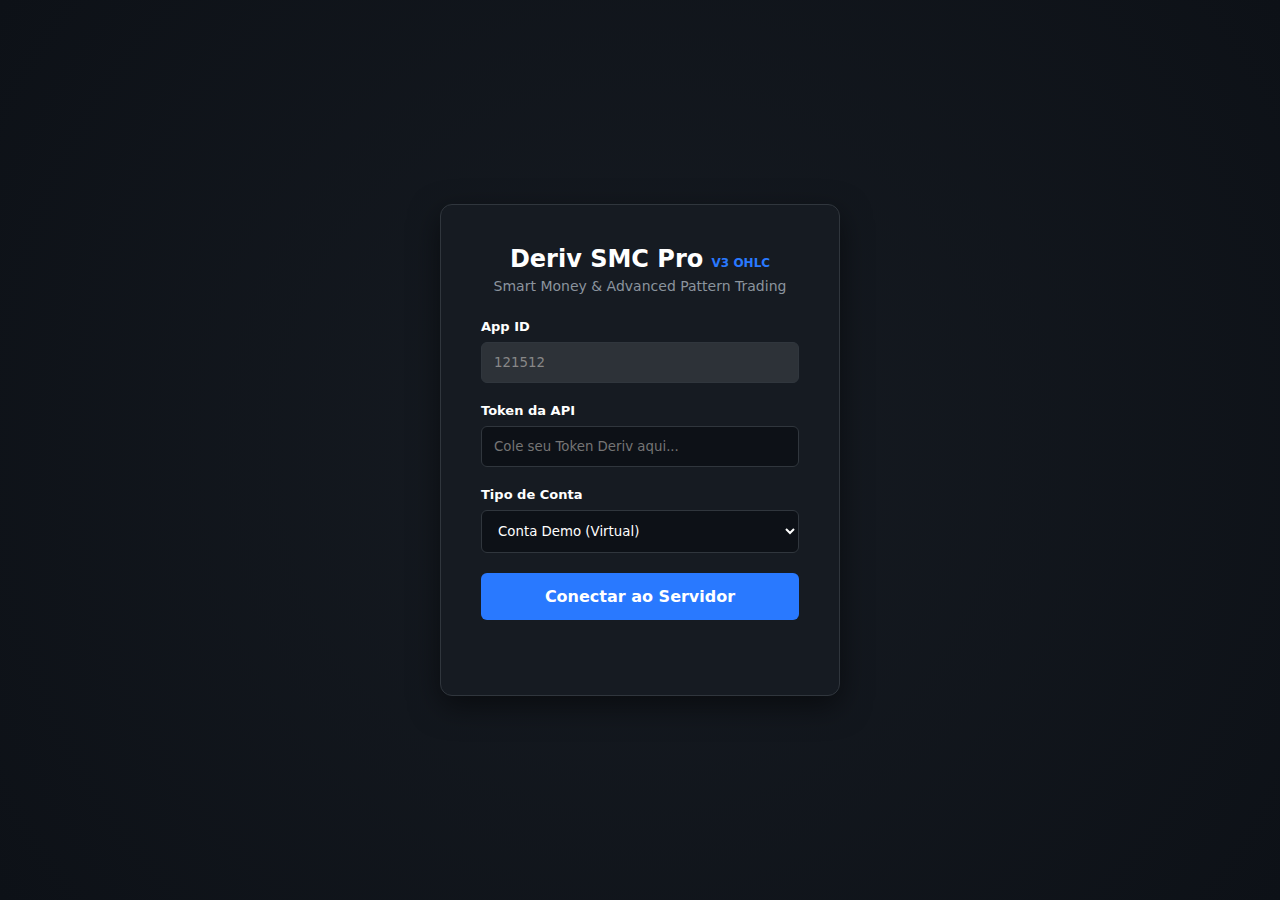
<file: index.html>
<!DOCTYPE html>
<html lang="pt-BR">
<head>
    <meta charset="UTF-8">
    <meta name="viewport" content="width=device-width, initial-scale=1.0">
    <title>Deriv SMC Pro | Rise & Fall V3</title>
    <style>
        /* ================= VARIÁVEIS E BASE ================= */
        :root {
            --bg-dark: #0D1117; --panel-bg: #161B22; --green-profit: #00C853; --red-loss: #FF5252;
            --blue-accent: #2979FF; --yellow-alert: #FFD600; --text-light: #C9D1D9; --border-color: #30363D;
            --transition: all 0.3s ease;
        }
        * { box-sizing: border-box; margin: 0; padding: 0; font-family: 'Segoe UI', system-ui, sans-serif; }
        body { background-color: var(--bg-dark); color: var(--text-light); height: 100vh; overflow: hidden; position: relative; }

        /* ================= LOGIN ================= */
        #login-screen { display: flex; justify-content: center; align-items: center; height: 100vh; background: radial-gradient(circle at center, #161B22 0%, #0D1117 100%); z-index: 100; position: relative; }
        .login-box { background-color: var(--panel-bg); padding: 40px; border-radius: 12px; border: 1px solid var(--border-color); width: 100%; max-width: 400px; box-shadow: 0 10px 30px rgba(0,0,0,0.5); text-align: center; }
        .login-box h1 { color: #fff; margin-bottom: 5px; font-size: 24px; }
        .login-box p { color: #8b949e; margin-bottom: 25px; font-size: 14px; }
        .input-group { margin-bottom: 20px; text-align: left; }
        .input-group label { display: block; margin-bottom: 8px; font-size: 13px; font-weight: 600; color: #fff; }
        .input-group input, .input-group select { width: 100%; padding: 12px; background: var(--bg-dark); border: 1px solid var(--border-color); color: white; border-radius: 6px; outline: none; transition: var(--transition); }
        .input-group input:focus { border-color: var(--blue-accent); }
        .btn-connect { width: 100%; padding: 14px; background-color: var(--blue-accent); color: white; border: none; border-radius: 6px; font-size: 16px; font-weight: bold; cursor: pointer; transition: var(--transition); }
        .btn-connect:hover { background-color: #1c5ec9; transform: translateY(-2px); }
        #login-status { margin-top: 15px; font-size: 14px; font-weight: bold; min-height: 20px; }

        /* ================= ESTRUTURA PRINCIPAL ================= */
        #main-app { display: none; height: 100vh; flex-direction: column; }
        header { background-color: var(--panel-bg); border-bottom: 1px solid var(--border-color); padding: 15px 30px; display: flex; justify-content: space-between; align-items: center; }
        .header-title { font-size: 20px; font-weight: bold; color: white; display: flex; align-items: center; gap: 15px; }
        
        .btn-gear { background: rgba(255,255,255,0.05); border: 1px solid var(--border-color); border-radius: 6px; color: white; padding: 8px 12px; font-size: 18px; cursor: pointer; transition: var(--transition); display: flex; align-items: center; justify-content: center; }
        .btn-gear:hover { background: rgba(255,255,255,0.15); transform: rotate(90deg); }

        .status-badge { padding: 5px 10px; border-radius: 20px; font-size: 12px; background: rgba(0, 200, 83, 0.1); color: var(--green-profit); border: 1px solid var(--green-profit); }
        
        .app-container { display: flex; justify-content: center; padding: 20px; flex-grow: 1; overflow-y: auto; }
        .panel { background-color: var(--panel-bg); border: 1px solid var(--border-color); border-radius: 10px; padding: 25px; width: 100%; max-width: 1100px; display: flex; flex-direction: column; gap: 20px; }
        .panel-title { font-size: 18px; color: white; border-bottom: 1px solid var(--border-color); padding-bottom: 10px; display: flex; justify-content: space-between; align-items: center;}
        
        /* ================= MODAL FLUTUANTE DE CONFIGURAÇÕES ================= */
        .modal-overlay {
            position: fixed; top: 0; left: 0; width: 100%; height: 100%; background: rgba(0,0,0,0.7);
            display: flex; justify-content: center; align-items: center; z-index: 3000;
            opacity: 0; visibility: hidden; transition: var(--transition); backdrop-filter: blur(4px);
        }
        .modal-overlay.active { opacity: 1; visibility: visible; }
        .modal-content {
            background: var(--panel-bg); width: 100%; max-width: 450px; border-radius: 12px; border: 1px solid var(--border-color);
            padding: 25px; transform: translateY(-30px) scale(0.95); transition: var(--transition); box-shadow: 0 25px 50px rgba(0,0,0,0.8);
            max-height: 90vh; overflow-y: auto;
        }
        .modal-overlay.active .modal-content { transform: translateY(0) scale(1); }
        .close-btn { background: none; border: none; color: #888; font-size: 20px; cursor: pointer; transition: color 0.2s; }
        .close-btn:hover { color: var(--red-loss); }

        /* ================= COMPONENTES VISUAIS DO DASHBOARD ================= */
        .stats-grid { display: grid; grid-template-columns: repeat(6, 1fr); gap: 15px; }
        @media (max-width: 900px) { .stats-grid { grid-template-columns: repeat(3, 1fr); } }
        @media (max-width: 500px) { .stats-grid { grid-template-columns: repeat(2, 1fr); } }
        
        .stat-card { background: var(--bg-dark); border: 1px solid var(--border-color); padding: 15px; border-radius: 8px; text-align: center; }
        .stat-card span { display: block; font-size: 12px; color: #8b949e; margin-bottom: 5px; text-transform: uppercase; letter-spacing: 0.5px; }
        .stat-card strong { font-size: 20px; color: white; font-weight: bold; }
        .color-profit { color: var(--green-profit) !important; } .color-loss { color: var(--red-loss) !important; } .color-alert { color: var(--yellow-alert) !important; }
        
        /* Controles Principais (Botões) */
        .control-grid { display: grid; grid-template-columns: repeat(3, 1fr); gap: 15px; }
        @media (max-width: 600px) { .control-grid { grid-template-columns: 1fr; } }
        .btn { padding: 14px; border: none; border-radius: 8px; font-weight: bold; font-size: 14px; color: white; cursor: pointer; transition: var(--transition); display: flex; align-items: center; justify-content: center; gap: 8px; text-transform: uppercase; letter-spacing: 1px; }
        .btn:hover { opacity: 0.85; transform: scale(0.98); } .btn:disabled { opacity: 0.4; cursor: not-allowed; transform: none; }
        .btn-start { background-color: var(--blue-accent); } .btn-pause { background-color: var(--yellow-alert); color: black; } .btn-stop { background-color: var(--red-loss); }
        .btn-save { background-color: var(--green-profit); width: 100%; margin-top: 15px; }
        .btn-rise { background-color: var(--green-profit); font-size: 16px; padding: 15px;} .btn-fall { background-color: var(--red-loss); font-size: 16px; padding: 15px;}

        /* Motor de Análise */
        .analysis-box { background: var(--bg-dark); border: 1px solid var(--border-color); border-radius: 8px; padding: 20px; }
        .indicator-row { display: flex; justify-content: space-between; margin-bottom: 12px; font-size: 14px; align-items: center; border-bottom: 1px solid rgba(255,255,255,0.05); padding-bottom: 8px;}
        .indicator-row:last-child { border-bottom: none; margin-bottom: 0; padding-bottom: 0; }
        .badge { padding: 5px 10px; border-radius: 6px; font-size: 12px; font-weight: bold; letter-spacing: 0.5px; }
        .bg-green { background: rgba(0, 200, 83, 0.2); color: var(--green-profit); border: 1px solid rgba(0, 200, 83, 0.3); }
        .bg-red { background: rgba(255, 82, 82, 0.2); color: var(--red-loss); border: 1px solid rgba(255, 82, 82, 0.3); }
        .bg-blue { background: rgba(41, 121, 255, 0.2); color: var(--blue-accent); border: 1px solid rgba(41, 121, 255, 0.3); }
        .bg-purple { background: rgba(156, 39, 176, 0.2); color: #E040FB; border: 1px solid #E040FB; }

        .prob-bar-bg { width: 100%; height: 24px; background: var(--bg-dark); border: 1px solid var(--border-color); border-radius: 12px; overflow: hidden; margin-top: 8px; position: relative; }
        .prob-bar-fill { height: 100%; width: 0%; background: var(--blue-accent); transition: width 0.6s cubic-bezier(0.25, 0.8, 0.25, 1), background-color 0.4s; }
        .prob-text { position: absolute; top: 0; left: 0; width: 100%; text-align: center; font-size: 12px; font-weight: bold; line-height: 24px; color: white; text-shadow: 0px 1px 3px rgba(0,0,0,0.8); }

        /* ================= VELA DE TRADE DINÂMICA ================= */
        .trade-visualizer {
            display: none; flex-direction: column; align-items: center;
            background: linear-gradient(180deg, rgba(41, 121, 255, 0.05) 0%, rgba(0,0,0,0.2) 100%);
            border: 1px solid rgba(41, 121, 255, 0.3); border-radius: 8px;
            padding: 20px; opacity: 0; transition: opacity 0.5s, transform 0.5s;
        }
        .trade-visualizer.active { display: flex; opacity: 1; animation: slideDown 0.4s ease-out forwards; }
        .trade-visualizer.pulse { animation: entryPulse 0.8s ease-out forwards; }
        
        @keyframes slideDown { from { transform: translateY(-10px); opacity:0; } to { transform: translateY(0); opacity:1; } }
        @keyframes entryPulse { 0% { box-shadow: 0 0 0 0 rgba(41, 121, 255, 0.6); } 70% { box-shadow: 0 0 20px 15px rgba(41, 121, 255, 0); } 100% { box-shadow: 0 0 0 0 rgba(0,0,0,0); } }

        .candle-wrapper { position: relative; height: 120px; width: 100%; max-width: 200px; display: flex; align-items: center; justify-content: center; background: rgba(255,255,255,0.01); border-radius: 6px; border: 1px dashed var(--border-color); margin: 15px 0; }
        .candle-wick { width: 2px; height: 90%; background: #555; position: absolute; }
        .candle-body { width: 34px; height: 4px; background: white; transition: all 0.2s cubic-bezier(0.25, 0.8, 0.25, 1); z-index: 2; border-radius: 4px; box-shadow: 0 2px 10px rgba(0,0,0,0.5); }

        /* ================= TOASTS DE NOTIFICAÇÃO ================= */
        .toast-container { position: fixed; top: 20px; right: 20px; z-index: 9999; display: flex; flex-direction: column; gap: 10px; pointer-events: none; }
        .toast {
            background: var(--panel-bg); border: 1px solid var(--border-color); border-radius: 8px; padding: 12px 16px;
            color: white; font-size: 13px; font-weight: 500; min-width: 250px; max-width: 350px;
            box-shadow: 0 10px 25px rgba(0,0,0,0.5); display: flex; align-items: center; gap: 10px;
            animation: slideInRight 0.4s cubic-bezier(0.25, 0.8, 0.25, 1) forwards; pointer-events: auto;
        }
        .toast.hide { animation: fadeOutRight 0.4s forwards; }
        .toast-call { border-left: 4px solid var(--green-profit); }
        .toast-put { border-left: 4px solid var(--red-loss); }
        .toast-info { border-left: 4px solid var(--blue-accent); }
        .toast-alert { border-left: 4px solid var(--yellow-alert); }

        @keyframes slideInRight { from { transform: translateX(120%); opacity: 0; } to { transform: translateX(0); opacity: 1; } }
        @keyframes fadeOutRight { from { transform: translateX(0); opacity: 1; } to { transform: translateX(120%); opacity: 0; } }

        /* Utilitários */
        .small-input { padding: 10px !important; font-size: 13px; }
        .grid-2 { display: grid; grid-template-columns: 1fr 1fr; gap: 10px; }
    </style>
</head>
<body>

    <!-- ================= 1. TELA DE LOGIN ================= -->
    <div id="login-screen">
        <div class="login-box">
            <h1>Deriv SMC Pro <span style="font-size: 12px; color: var(--blue-accent);">V3 OHLC</span></h1>
            <p>Smart Money & Advanced Pattern Trading</p>
            <div class="input-group"><label>App ID</label><input type="text" id="app-id" value="121512" readonly style="background: rgba(255,255,255,0.1); color: #888;"></div>
            <div class="input-group"><label>Token da API</label><input type="password" id="api-token" placeholder="Cole seu Token Deriv aqui..."></div>
            <div class="input-group"><label>Tipo de Conta</label><select id="account-type"><option value="demo">Conta Demo (Virtual)</option><option value="real">Conta Real</option></select></div>
            <button class="btn-connect" onclick="connectDeriv()">Conectar ao Servidor</button>
            <div id="login-status"></div>
        </div>
    </div>

    <!-- ================= 2. DASHBOARD PRINCIPAL ================= -->
    <div id="main-app">
        <header>
            <div class="header-title">
                <button class="btn-gear" onclick="toggleSettings()" title="Abrir Configurações">⚙️</button>
                Deriv SMC Pro V3 <span class="status-badge" id="header-status">Conectado</span>
            </div>
            <div style="font-weight: bold; color: var(--text-light); font-size: 14px;" id="header-account">Conta: --</div>
        </header>

        <div class="app-container">
            <!-- PAINEL CENTRAL EXPANDIDO -->
            <div class="panel">
                
                <div class="panel-title" style="border-bottom:none; margin-bottom:5px;">
                    <span style="display:flex; align-items:center; gap:10px;">📈 Visão Geral do Mercado <span id="mtf-badge" class="badge bg-purple" style="display: none;">MTF Ativo</span></span>
                    <span id="live-price" style="color: var(--yellow-alert); font-family: monospace; font-size: 26px; font-weight: bold;">0.0000</span>
                </div>

                <div class="stats-grid">
                    <div class="stat-card"><span>Saldo</span><strong id="ui-balance" class="color-alert">--</strong></div>
                    <div class="stat-card"><span>Lucro</span><strong id="ui-profit">--</strong></div>
                    <div class="stat-card"><span>Win Rate</span><strong id="ui-winrate">0%</strong></div>
                    <div class="stat-card"><span>Trades</span><strong id="ui-trades">0 (0W/0L)</strong></div>
                    <div class="stat-card"><span>Mercado</span><strong id="ui-market-state" style="font-size:16px;">Analisando...</strong></div>
                    <div class="stat-card"><span>Status</span><strong id="ui-bot-status" style="color: gray; font-size:16px;">Parado</strong></div>
                </div>

                <div class="control-grid" style="margin: 5px 0 15px 0;">
                    <button class="btn btn-start" id="btn-start" onclick="toggleBot(true)">▶ Iniciar Robô</button>
                    <button class="btn btn-pause" id="btn-pause" onclick="toggleBot(false)" disabled>⏸ Pausar</button>
                    <button class="btn btn-stop" onclick="emergencyStop()">⛔ Stop Geral</button>
                </div>

                <!-- VELA DE TRADE (VISUALIZADOR DINÂMICO) -->
                <div id="trade-visualizer" class="trade-visualizer">
                    <div style="display:flex; justify-content:space-between; width:100%; align-items:center;">
                        <span style="font-weight:bold; font-size:15px; color:white;">⚡ Contrato em Andamento</span>
                        <span id="trade-dir-badge" class="badge">--</span>
                    </div>
                    
                    <div class="candle-wrapper">
                        <div class="candle-wick"></div>
                        <div class="candle-body" id="visual-candle"></div>
                    </div>
                    
                    <div style="display:flex; justify-content:space-between; width:100%; text-align:center;">
                        <div><div style="font-size:12px; color:#888; margin-bottom:4px;">Entrada</div><div id="trade-entry" style="font-weight:bold; color:white; font-size:16px;">0.000</div></div>
                        <div>
                            <div style="font-size:12px; color:#888; margin-bottom:4px;">Tempo Restante</div>
                            <div id="trade-timer" style="font-family:monospace; font-size:24px; color:var(--yellow-alert); font-weight:bold; letter-spacing:2px;">00:00</div>
                        </div>
                        <div><div style="font-size:12px; color:#888; margin-bottom:4px;">Spot Atual</div><div id="trade-spot" style="font-weight:bold; color:white; font-size:16px;">0.000</div></div>
                    </div>
                </div>

                <div class="panel-title" style="margin-top: 10px;">🧠 Motor Analítico (OHLC & Price Action)</div>
                
                <div class="analysis-box">
                    <div class="indicator-row"><span>Direção da Estrutura</span><span class="badge" id="ind-trend">Carregando...</span></div>
                    <div class="indicator-row"><span>Filtro de Ruído (SMC)</span><span class="badge" id="ind-smc">Aguardando...</span></div>
                    <div class="indicator-row"><span>Tracker de Candlestick</span><span class="badge" id="ind-candle">Analisando Velas...</span></div>
                    <div class="indicator-row"><span>Momentum (Volume Oculto)</span><span class="badge" id="ind-vol">Normal</span></div>
                    
                    <div style="margin-top: 20px;">
                        <span style="font-size: 13px; font-weight: bold; color: #8b949e;">Probabilidade Calculada (Fechamento):</span>
                        <div class="prob-bar-bg"><div class="prob-bar-fill" id="prob-fill"></div><div class="prob-text" id="prob-text">0% (Aguardando)</div></div>
                    </div>
                </div>

                <div class="grid-2" id="manual-controls" style="opacity: 0.5; pointer-events: none; margin-top: 10px;">
                    <button class="btn btn-rise" onclick="forceTrade('CALL')">📈 ABRIR CALL (SOBE)</button>
                    <button class="btn btn-fall" onclick="forceTrade('PUT')">📉 ABRIR PUT (DESCE)</button>
                </div>
            </div>
        </div>
    </div>

    <!-- ================= 3. OVERLAY MODAL (CONFIGURAÇÕES) ================= -->
    <div class="modal-overlay" id="settings-modal">
        <div class="modal-content">
            <div class="panel-title">
                ⚙️ Configurações do Robô
                <button class="close-btn" onclick="toggleSettings()">✖</button>
            </div>
            
            <div class="input-group" style="margin-top:15px;">
                <label>Mercado Operacional</label>
                <select id="cfg-market" class="small-input"><option value="R_100">Volatility 100 Index</option><option value="1HZ10V">Vol 10 (1s) Index</option><option value="R_50">Volatility 50 Index</option></select>
            </div>

            <div class="grid-2">
                <div class="input-group"><label>Timeframe (OHLC)</label><select id="cfg-tf-analysis" class="small-input"><option value="60">1 Minuto</option><option value="300">5 Minutos</option><option value="600">10 Minutos</option></select></div>
                <div class="input-group"><label>Duração do Trade</label><input type="text" value="Auto (1 Vela)" readonly class="small-input" style="color: #888; background: rgba(255,255,255,0.05);"></div>
            </div>

            <div class="grid-2">
                <div class="input-group"><label>Modo</label><select id="cfg-mode" class="small-input"><option value="auto">Automático</option><option value="manual">Manual (Avisos)</option></select></div>
                <div class="input-group"><label>Perfil Institucional</label><select id="cfg-profile" class="small-input"><option value="balanced">Equilibrado</option><option value="secure">Seguro (+Filtros)</option></select></div>
            </div>

            <div class="grid-2" style="background: rgba(0,0,0,0.2); padding: 10px; border-radius: 8px; border: 1px solid var(--border-color); margin-bottom: 20px;">
                <div class="input-group" style="margin:0;"><label>MTF Trend Surf</label><select id="cfg-mtf" class="small-input"><option value="off">Inativo</option><option value="on">Ativo</option></select></div>
                <div class="input-group" style="margin:0;"><label>Saída Dinâmica</label><select id="cfg-dyn-exit" class="small-input"><option value="off">Expirar</option><option value="on">Fechar Auto</option></select></div>
            </div>

            <div class="input-group">
                <label>Stake Inicial</label>
                <div style="display:flex; gap:5px;">
                    <input type="number" id="cfg-stake" class="small-input" value="1.00" step="0.5">
                    <select id="cfg-stake-type" class="small-input" style="width: 100px;"><option value="fixed">USD Fixo</option><option value="percent">% Banca</option></select>
                </div>
            </div>

            <div class="input-group">
                <label>Gestão de Risco</label>
                <select id="cfg-martingale" class="small-input"><option value="none">Soros / Fixo</option><option value="martingale">Martingale (x2)</option><option value="anti">Anti-Martingale</option></select>
            </div>

            <div class="grid-2">
                <div class="input-group" style="margin:0;"><label>Stop Loss ($)</label><input type="number" id="cfg-sl" class="small-input" value="20"></div>
                <div class="input-group" style="margin:0;"><label>Take Profit ($)</label><input type="number" id="cfg-tp" class="small-input" value="20"></div>
            </div>

            <button class="btn btn-save" onclick="toggleSettings()">💾 Guardar e Fechar</button>
        </div>
    </div>

    <!-- ================= 4. CONTAINER DE NOTIFICAÇÕES ================= -->
    <div id="toast-container" class="toast-container"></div>

    <!-- ================= SCRIPT JAVASCRIPT ================= -->
    <script>
        // --- VARIÁVEIS GLOBAIS ---
        let ws; const app_id = 121512; let isConnected = false;
        let botState = 'STOPPED';
        let account = { balance: 0, currency: 'USD', loginid: '' };
        let stats = { profit: 0, wins: 0, losses: 0, totalTrades: 0, currentStake: 0, initialStake: 0 };
        let marketData = { candles:[], trend: 'FLAT', lateral: false };
        let activeContractId = null; 
        let currentSignalDirection = 'NONE';
        
        let lastEpoch = 0; 

        // --- UI E NOTIFICAÇÕES ---
        function toggleSettings() {
            document.getElementById('settings-modal').classList.toggle('active');
        }

        // Nova Função de Logs em Formato Toast Flutuante
        function writeLog(msg, type = 'info') {
            const container = document.getElementById('toast-container');
            const toast = document.createElement('div');
            toast.className = `toast toast-${type}`;
            
            // Ícones dependendo do tipo
            let icon = 'ℹ️';
            if(type === 'call') icon = '📈';
            if(type === 'put') icon = '📉';
            if(type === 'alert') icon = '⚠️';

            toast.innerHTML = `<span>${icon}</span><span style="flex:1;">${msg}</span>`;
            container.appendChild(toast);

            // Somem automaticamente após 4 segundos
            setTimeout(() => {
                toast.classList.add('hide');
                setTimeout(() => toast.remove(), 400); // Aguarda o fim da animação css
            }, 4000);
        }

        function updateDashboard() {
            document.getElementById('ui-balance').innerText = `${account.balance.toFixed(2)} ${account.currency}`;
            document.getElementById('ui-profit').innerText = `${stats.profit >= 0 ? '+' : ''}$${stats.profit.toFixed(2)}`;
            document.getElementById('ui-profit').className = stats.profit >= 0 ? 'color-profit' : 'color-loss';
            let winRate = stats.totalTrades > 0 ? ((stats.wins / stats.totalTrades) * 100).toFixed(1) : 0;
            document.getElementById('ui-winrate').innerText = `${winRate}%`;
            document.getElementById('ui-trades').innerText = `${stats.totalTrades} (${stats.wins}W/${stats.losses}L)`;
            let statusTxt = botState === 'RUNNING' ? '🟢 Analisando...' : botState === 'TRADING' ? '🟡 Em Operação' : '🔴 Parado';
            document.getElementById('ui-bot-status').innerText = statusTxt;
        }

        // --- VELA DE TRADE VISUAL ---
        function updateTradeVisualizer(contract) {
            const visualizer = document.getElementById('trade-visualizer');
            
            if (!visualizer.classList.contains('active')) {
                visualizer.classList.add('active', 'pulse');
                setTimeout(() => visualizer.classList.remove('pulse'), 800);
                
                let badge = document.getElementById('trade-dir-badge');
                badge.innerText = currentSignalDirection === 'CALL' ? '📈 RISE (CALL)' : '📉 FALL (PUT)';
                badge.className = currentSignalDirection === 'CALL' ? 'badge bg-green' : 'badge bg-red';
            }

            let currentPriceObj = document.getElementById('live-price').innerText;
            let entry = parseFloat(contract.entry_tick || contract.entry_spot || currentPriceObj);
            let current = parseFloat(contract.current_spot || currentPriceObj);

            document.getElementById('trade-entry').innerText = entry.toFixed(4);
            document.getElementById('trade-spot').innerText = current.toFixed(4);

            let diff = current - entry;
            let isProfit = (currentSignalDirection === 'CALL' && diff > 0) || (currentSignalDirection === 'PUT' && diff < 0);
            
            const candle = document.getElementById('visual-candle');
            if (diff === 0) {
                candle.style.backgroundColor = 'white';
                candle.style.height = '4px';
                candle.style.transform = 'translateY(0)';
            } else {
                candle.style.backgroundColor = isProfit ? 'var(--green-profit)' : 'var(--red-loss)';
                let height = Math.min(Math.max(Math.abs(diff) * 1500, 8), 50); 
                candle.style.height = `${height}px`;
                candle.style.transform = diff > 0 ? `translateY(-${height/2}px)` : `translateY(${height/2}px)`;
            }

            let now = Math.floor(Date.now() / 1000);
            let expiry = contract.date_expiry;
            if (expiry) {
                let left = expiry - now;
                if (left < 0) left = 0;
                let m = Math.floor(left / 60).toString().padStart(2, '0');
                let s = (left % 60).toString().padStart(2, '0');
                document.getElementById('trade-timer').innerText = `${m}:${s}`;
            } else {
                document.getElementById('trade-timer').innerText = "--:--";
            }
        }

        // --- CONEXÃO WEBSOCKET ---
        function connectDeriv() {
            const token = document.getElementById('api-token').value.trim();
            const statusLabel = document.getElementById('login-status');
            if(!token) { statusLabel.innerText = 'Erro: Insira o Token!'; statusLabel.style.color = 'var(--red-loss)'; return; }
            statusLabel.innerText = 'Conectando...'; statusLabel.style.color = 'var(--yellow-alert)';

            if(ws) ws.close();
            ws = new WebSocket(`wss://ws.binaryws.com/websockets/v3?app_id=${app_id}`);
            ws.onopen = () => { ws.send(JSON.stringify({ authorize: token })); };

            ws.onmessage = (msg) => {
                const data = JSON.parse(msg.data);
                if (data.error) {
                    if(!isConnected) { statusLabel.innerText = `Falha: ${data.error.message}`; statusLabel.style.color = 'var(--red-loss)'; }
                    else { writeLog(`ERRO: ${data.error.message}`, 'alert'); }
                    return;
                }

                if (data.msg_type === 'authorize') {
                    isConnected = true; account.balance = data.authorize.balance; account.currency = data.authorize.currency; account.loginid = data.authorize.loginid;
                    document.getElementById('login-screen').style.display = 'none'; document.getElementById('main-app').style.display = 'flex';
                    document.getElementById('header-account').innerText = `${account.loginid} (${document.getElementById('account-type').value.toUpperCase()})`;
                    writeLog(`Conectado à conta ${account.loginid}`, 'info'); updateDashboard();
                }

                if (data.msg_type === 'ohlc' || data.msg_type === 'candles') {
                    if (data.candles) { 
                        marketData.candles = data.candles; 
                        lastEpoch = data.candles[data.candles.length - 1].epoch;
                    } 
                    else if (data.ohlc) {
                        const ohlc = data.ohlc;
                        document.getElementById('live-price').innerText = parseFloat(ohlc.close).toFixed(4);
                        
                        let currentEpoch = ohlc.epoch;
                        let last = marketData.candles[marketData.candles.length - 1];
                        if(last && last.epoch === currentEpoch) { marketData.candles[marketData.candles.length - 1] = ohlc; } 
                        else { marketData.candles.push(ohlc); }
                        if(marketData.candles.length > 50) marketData.candles.shift();
                        
                        if(botState === 'RUNNING') updateVisualAnalysis();

                        if (lastEpoch !== 0 && currentEpoch !== lastEpoch) {
                            if(botState === 'RUNNING') {
                                processClosedCandleAndExecute();
                            }
                        }
                        lastEpoch = currentEpoch;

                        if(botState === 'TRADING' && activeContractId && document.getElementById('cfg-dyn-exit').value === 'on') {
                            monitorDynamicExit();
                        }
                    }
                }

                if (data.msg_type === 'buy') {
                    activeContractId = data.buy.contract_id;
                    const type = data.buy.shortcode.includes('CALL') ? 'RISE' : 'FALL';
                    currentSignalDirection = type === 'RISE' ? 'CALL' : 'PUT';
                    writeLog(`Ordem Confirmada: ${type} ($${stats.currentStake.toFixed(2)})`, type === 'RISE' ? 'call' : 'put');
                    ws.send(JSON.stringify({ proposal_open_contract: 1, contract_id: activeContractId, subscribe: 1 }));
                }

                if (data.msg_type === 'sell') {
                    writeLog(`Proteção de Saída Antecipada acionada.`, 'alert');
                }

                if (data.msg_type === 'proposal_open_contract') {
                    const contract = data.proposal_open_contract;
                    
                    if (contract.is_sold) {
                        // Fecha painel do trade
                        setTimeout(()=> document.getElementById('trade-visualizer').classList.remove('active'), 1500);
                        botState = 'RUNNING'; activeContractId = null;
                        
                        let pnl = parseFloat(contract.profit);
                        stats.profit += pnl; stats.totalTrades++; account.balance += pnl;

                        if (pnl > 0) { stats.wins++; writeLog(`WIN! Lucro: +$${pnl.toFixed(2)}`, 'call'); handleRiskManagement('WIN'); } 
                        else { stats.losses++; writeLog(`LOSS. Perda: $${pnl.toFixed(2)}`, 'put'); handleRiskManagement('LOSS'); }
                        
                        updateDashboard(); checkLimits();
                    } else {
                        updateTradeVisualizer(contract);
                    }
                }
            };
        }

        // --- LÓGICA DE TRADING (MANTIDA INTACTA) ---
        function processClosedCandleAndExecute() {
            if (marketData.candles.length < 15) return;
            const c = marketData.candles;
            const c1 = c[c.length - 2]; 
            const c2 = c[c.length - 3];
            const c3 = c[c.length - 4];
            
            let boxHigh = 0, boxLow = 999999, avgBody = 0;
            for(let i=2; i<=11; i++) {
                boxHigh = Math.max(boxHigh, parseFloat(c[c.length-i].high));
                boxLow = Math.min(boxLow, parseFloat(c[c.length-i].low));
                avgBody += Math.abs(parseFloat(c[c.length-i].close) - parseFloat(c[c.length-i].open));
            }
            avgBody = avgBody / 10;
            let range = boxHigh - boxLow;
            
            marketData.lateral = (range < avgBody * 2.5); 

            if (marketData.lateral) {
                document.getElementById('ind-smc').className = 'badge bg-red'; document.getElementById('ind-smc').innerText = 'Lateralizado / Neutro';
                document.getElementById('ui-market-state').innerText = 'Consolidação';
                if (document.getElementById('cfg-profile').value === 'secure') return; 
            } else {
                document.getElementById('ind-smc').className = 'badge bg-green'; document.getElementById('ind-smc').innerText = 'Fluxo Direcional';
            }

            let sum = 0; for(let i=2; i<=15; i++) sum += parseFloat(c[c.length-i].close);
            let isUptrend = parseFloat(c1.close) > (sum / 14);
            marketData.trend = isUptrend ? 'UP' : 'DOWN';
            document.getElementById('ui-market-state').innerText = isUptrend ? 'Tendência Alta' : 'Tendência Baixa';

            let pattern = detectCandlestickPattern(c1, c2, c3);
            document.getElementById('ind-candle').className = pattern.dir === 'CALL' ? 'badge bg-green' : (pattern.dir === 'PUT' ? 'badge bg-red' : 'badge bg-blue');
            document.getElementById('ind-candle').innerText = pattern.name;

            let prob = 40; let finalSignal = pattern.dir;
            if (finalSignal !== 'NONE') {
                prob += ((finalSignal === 'CALL' && isUptrend) || (finalSignal === 'PUT' && !isUptrend)) ? 30 : 10;
                prob += pattern.weight;
                if (!marketData.lateral) prob += 15;
            } else {
                let isC1Green = parseFloat(c1.close) > parseFloat(c1.open);
                if(isUptrend && isC1Green) { prob += 25; finalSignal = 'CALL'; }
                else if(!isUptrend && !isC1Green) { prob += 25; finalSignal = 'PUT'; }
            }

            prob = Math.min(prob, 100);
            
            document.getElementById('prob-fill').style.width = `${prob}%`;
            document.getElementById('prob-fill').style.background = prob >= 75 ? 'var(--green-profit)' : (prob >= 60 ? 'var(--yellow-alert)' : 'var(--red-loss)');
            document.getElementById('prob-text').innerText = `${prob}% | Sinal: ${finalSignal}`;

            let mode = document.getElementById('cfg-mode').value;
            let probLimit = document.getElementById('cfg-profile').value === 'secure' ? 75 : 60; 

            if (mode === 'manual') {
                if(prob >= 50) writeLog(`Sinal: ${finalSignal} | Prob: ${prob}% | ${pattern.name}`, 'info');
                document.getElementById('manual-controls').style.opacity = '1'; document.getElementById('manual-controls').style.pointerEvents = 'auto';
            } else if (prob >= probLimit && finalSignal !== 'NONE') {
                executeTrade(finalSignal);
            }
        }

        function detectCandlestickPattern(c1, c2, c3) {
            const body = (c) => Math.abs(parseFloat(c.close) - parseFloat(c.open));
            const isGrn = (c) => parseFloat(c.close) > parseFloat(c.open);
            const isRed = (c) => parseFloat(c.close) < parseFloat(c.open);
            const upWick = (c) => parseFloat(c.high) - Math.max(parseFloat(c.open), parseFloat(c.close));
            const dnWick = (c) => Math.min(parseFloat(c.open), parseFloat(c.close)) - parseFloat(c.low);
            const total = (c) => parseFloat(c.high) - parseFloat(c.low);
            const mid = (c) => (parseFloat(c.open) + parseFloat(c.close)) / 2;

            if (dnWick(c1) > body(c1)*2 && upWick(c1) < body(c1)*0.2 && isRed(c2)) return { name: 'Hammer', dir: 'CALL', weight: 20 };
            if (isRed(c2) && isGrn(c1) && c1.close > c2.open && c1.open <= c2.close) return { name: 'Bullish Engulfing', dir: 'CALL', weight: 25 };
            if (isRed(c3) && body(c2) < total(c2)*0.3 && isGrn(c1) && c1.close > mid(c3)) return { name: 'Morning Star', dir: 'CALL', weight: 25 };
            
            if (upWick(c1) > body(c1)*2 && dnWick(c1) < body(c1)*0.2 && isGrn(c2)) return { name: 'Shooting Star', dir: 'PUT', weight: 20 };
            if (isGrn(c2) && isRed(c1) && c1.close < c2.open && c1.open >= c2.close) return { name: 'Bearish Engulfing', dir: 'PUT', weight: 25 };
            if (isGrn(c3) && body(c2) < total(c2)*0.3 && isRed(c1) && c1.close < mid(c3)) return { name: 'Evening Star', dir: 'PUT', weight: 25 };

            if (body(c1) < total(c1)*0.1) return { name: 'Doji', dir: 'NONE', weight: 0 };
            return { name: 'Ação de Preço Normal', dir: 'NONE', weight: 0 };
        }

        function updateVisualAnalysis() {
            if (marketData.candles.length < 2) return;
            let isGrn = parseFloat(marketData.candles[marketData.candles.length - 1].close) > parseFloat(marketData.candles[marketData.candles.length - 1].open);
            document.getElementById('ind-trend').className = isGrn ? 'badge bg-green' : 'badge bg-red';
            document.getElementById('ind-trend').innerText = isGrn ? 'Força Compradora' : 'Força Vendedora';
        }

        function monitorDynamicExit() {
            let c0 = marketData.candles[marketData.candles.length - 1];
            let isC0Green = parseFloat(c0.close) > parseFloat(c0.open);
            if (currentSignalDirection === 'CALL' && marketData.trend === 'DOWN' && !isC0Green) ws.send(JSON.stringify({ sell: activeContractId, price: 0 })); 
            else if (currentSignalDirection === 'PUT' && marketData.trend === 'UP' && isC0Green) ws.send(JSON.stringify({ sell: activeContractId, price: 0 }));
        }

        function executeTrade(contractType) {
            if (botState !== 'RUNNING') return;
            botState = 'TRADING'; updateDashboard();

            let tfSeconds = parseInt(document.getElementById('cfg-tf-analysis').value);
            ws.send(JSON.stringify({
                buy: 1, price: 1000,
                parameters: {
                    amount: parseFloat(stats.currentStake.toFixed(2)), basis: "stake", contract_type: contractType, currency: account.currency,
                    duration: (tfSeconds / 60), duration_unit: "m", symbol: document.getElementById('cfg-market').value
                }
            }));
        }

        function forceTrade(type) {
            if (botState !== 'RUNNING') { alert("Bot precisa estar INICIADO para operar."); return; }
            writeLog(`Trade Manual: ${type}`, 'info'); executeTrade(type);
        }

        function calculateStake() {
            let type = document.getElementById('cfg-stake-type').value; let val = parseFloat(document.getElementById('cfg-stake').value);
            return type === 'fixed' ? val : (account.balance * (val / 100));
        }

        function handleRiskManagement(result) {
            let config = document.getElementById('cfg-martingale').value;
            if (result === 'LOSS' && config === 'martingale') stats.currentStake *= 2; 
            else if (result === 'WIN' && config === 'anti') stats.currentStake *= 2; 
            else stats.currentStake = stats.initialStake;
        }

        function checkLimits() {
            let sl = parseFloat(document.getElementById('cfg-sl').value); let tp = parseFloat(document.getElementById('cfg-tp').value);
            if (stats.profit <= -sl) { writeLog(`STOP LOSS Atingido! Parando...`, 'alert'); toggleBot(false); }
            if (stats.profit >= tp) { writeLog(`TAKE PROFIT Atingido! Parabéns!`, 'info'); toggleBot(false); }
        }

        function toggleBot(start) {
            if (start) {
                stats.initialStake = calculateStake();
                if(stats.currentStake === 0) stats.currentStake = stats.initialStake;
                document.getElementById('mtf-badge').style.display = document.getElementById('cfg-mtf').value === 'on' ? 'inline-block' : 'none';

                ws.send(JSON.stringify({ forget_all:['ticks', 'candles'] }));
                ws.send(JSON.stringify({ ticks_history: document.getElementById('cfg-market').value, end: 'latest', count: 100, style: 'candles', granularity: parseInt(document.getElementById('cfg-tf-analysis').value), subscribe: 1 }));
                
                botState = 'RUNNING'; document.getElementById('btn-start').disabled = true; document.getElementById('btn-pause').disabled = false;
                writeLog(`Bot Iniciado! Sincronizando com o mercado...`, 'info');
            } else {
                botState = 'PAUSED'; document.getElementById('btn-start').disabled = false; document.getElementById('btn-pause').disabled = true;
                writeLog(`Bot Pausado.`, 'alert');
            }
            updateDashboard();
        }

        function emergencyStop() {
            botState = 'STOPPED'; activeContractId = null;
            if(ws) ws.send(JSON.stringify({ forget_all:['ticks', 'candles'] }));
            document.getElementById('btn-start').disabled = false; document.getElementById('btn-pause').disabled = true;
            document.getElementById('trade-visualizer').classList.remove('active');
            writeLog(`PARADA DE EMERGÊNCIA`, 'alert'); updateDashboard();
        }
    </script>
</body>
</html>
</file>
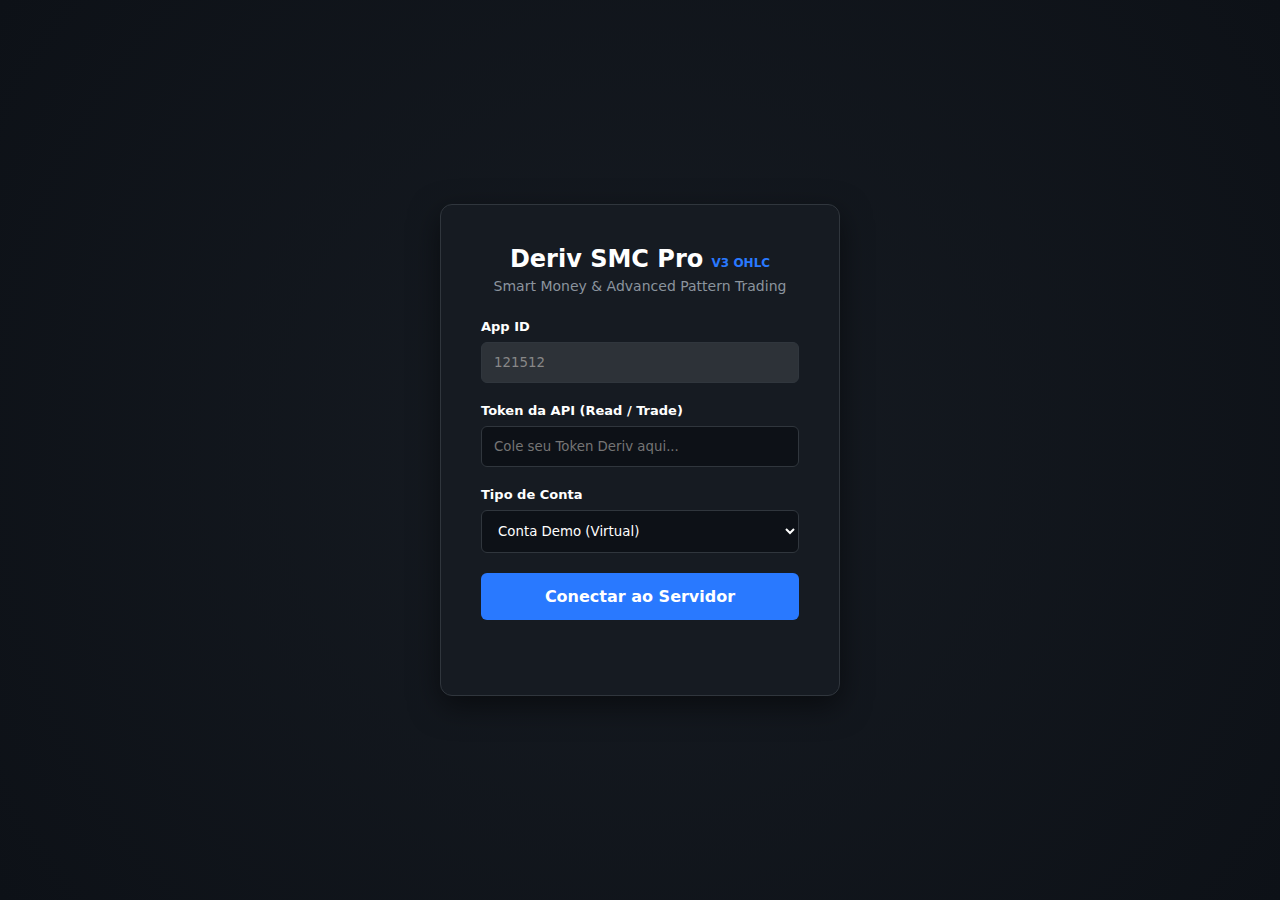
<file: index (8).html>
<!DOCTYPE html>
<html lang="pt-BR">
<head>
    <meta charset="UTF-8">
    <meta name="viewport" content="width=device-width, initial-scale=1.0">
    <title>Deriv SMC Pro | Rise & Fall V3</title>
    <style>
        /* ================= MANTIDO INTACTO ================= */
        :root {
            --bg-dark: #0D1117; --panel-bg: #161B22; --green-profit: #00C853; --red-loss: #FF5252;
            --blue-accent: #2979FF; --yellow-alert: #FFD600; --text-light: #C9D1D9; --border-color: #30363D;
            --transition: all 0.3s ease;
        }
        * { box-sizing: border-box; margin: 0; padding: 0; font-family: 'Segoe UI', system-ui, sans-serif; }
        body { background-color: var(--bg-dark); color: var(--text-light); height: 100vh; overflow-x: hidden; }

        #login-screen { display: flex; justify-content: center; align-items: center; height: 100vh; background: radial-gradient(circle at center, #161B22 0%, #0D1117 100%); }
        .login-box { background-color: var(--panel-bg); padding: 40px; border-radius: 12px; border: 1px solid var(--border-color); width: 100%; max-width: 400px; box-shadow: 0 10px 30px rgba(0,0,0,0.5); text-align: center; }
        .login-box h1 { color: #fff; margin-bottom: 5px; font-size: 24px; }
        .login-box p { color: #8b949e; margin-bottom: 25px; font-size: 14px; }
        .input-group { margin-bottom: 20px; text-align: left; }
        .input-group label { display: block; margin-bottom: 8px; font-size: 13px; font-weight: 600; color: #fff; }
        .input-group input, .input-group select { width: 100%; padding: 12px; background: var(--bg-dark); border: 1px solid var(--border-color); color: white; border-radius: 6px; outline: none; transition: var(--transition); }
        .input-group input:focus { border-color: var(--blue-accent); }
        .btn-connect { width: 100%; padding: 14px; background-color: var(--blue-accent); color: white; border: none; border-radius: 6px; font-size: 16px; font-weight: bold; cursor: pointer; transition: var(--transition); }
        .btn-connect:hover { background-color: #1c5ec9; transform: translateY(-2px); }
        #login-status { margin-top: 15px; font-size: 14px; font-weight: bold; min-height: 20px; }

        #main-app { display: none; height: 100vh; flex-direction: column; }
        header { background-color: var(--panel-bg); border-bottom: 1px solid var(--border-color); padding: 15px 30px; display: flex; justify-content: space-between; align-items: center; }
        .header-title { font-size: 20px; font-weight: bold; color: white; display: flex; align-items: center; gap: 10px; }
        .status-badge { padding: 5px 10px; border-radius: 20px; font-size: 12px; background: rgba(0, 200, 83, 0.1); color: var(--green-profit); border: 1px solid var(--green-profit); }
        .app-container { display: grid; grid-template-columns: 320px 1fr 350px; gap: 20px; padding: 20px; flex-grow: 1; overflow-y: hidden; }
        @media (max-width: 1200px) { .app-container { grid-template-columns: 300px 1fr; } }
        @media (max-width: 900px) { .app-container { grid-template-columns: 1fr; overflow-y: auto; } }
        .panel { background-color: var(--panel-bg); border: 1px solid var(--border-color); border-radius: 10px; padding: 20px; display: flex; flex-direction: column; overflow-y: auto; }
        .panel-title { font-size: 16px; color: white; border-bottom: 1px solid var(--border-color); padding-bottom: 10px; margin-bottom: 15px; display: flex; justify-content: space-between; }
        
        .stats-grid { display: grid; grid-template-columns: repeat(3, 1fr); gap: 10px; margin-bottom: 20px; }
        @media (max-width: 600px) { .stats-grid { grid-template-columns: repeat(2, 1fr); } }
        .stat-card { background: var(--bg-dark); border: 1px solid var(--border-color); padding: 15px; border-radius: 8px; text-align: center; position: relative; }
        .stat-card span { display: block; font-size: 12px; color: #8b949e; margin-bottom: 5px; text-transform: uppercase; }
        .stat-card strong { font-size: 20px; color: white; }
        .color-profit { color: var(--green-profit) !important; } .color-loss { color: var(--red-loss) !important; } .color-alert { color: var(--yellow-alert) !important; }
        
        .analysis-box { background: var(--bg-dark); border: 1px solid var(--border-color); border-radius: 8px; padding: 15px; margin-bottom: 15px; }
        .indicator-row { display: flex; justify-content: space-between; margin-bottom: 10px; font-size: 14px; align-items: center; }
        .badge { padding: 4px 8px; border-radius: 4px; font-size: 12px; font-weight: bold; }
        .bg-green { background: rgba(0, 200, 83, 0.2); color: var(--green-profit); }
        .bg-red { background: rgba(255, 82, 82, 0.2); color: var(--red-loss); }
        .bg-blue { background: rgba(41, 121, 255, 0.2); color: var(--blue-accent); }
        .bg-purple { background: rgba(156, 39, 176, 0.2); color: #E040FB; border: 1px solid #E040FB; }

        .prob-bar-bg { width: 100%; height: 20px; background: var(--border-color); border-radius: 10px; overflow: hidden; margin-top: 5px; position: relative; }
        .prob-bar-fill { height: 100%; width: 0%; background: var(--blue-accent); transition: width 0.5s; }
        .prob-text { position: absolute; top: 0; left: 0; width: 100%; text-align: center; font-size: 12px; font-weight: bold; line-height: 20px; color: white; text-shadow: 1px 1px 2px black; }

        .control-grid { display: grid; grid-template-columns: 1fr 1fr; gap: 10px; margin-bottom: 15px; }
        .btn { padding: 12px; border: none; border-radius: 6px; font-weight: bold; color: white; cursor: pointer; transition: var(--transition); display: flex; align-items: center; justify-content: center; gap: 5px; }
        .btn:hover { opacity: 0.8; transform: scale(0.98); } .btn:disabled { opacity: 0.5; cursor: not-allowed; }
        .btn-start { background-color: var(--blue-accent); } .btn-pause { background-color: var(--yellow-alert); color: black; } .btn-stop { background-color: var(--red-loss); grid-column: span 2; }
        .btn-rise { background-color: var(--green-profit); font-size: 16px; padding: 15px;} .btn-fall { background-color: var(--red-loss); font-size: 16px; padding: 15px;}

        .log-container { flex-grow: 1; background: var(--bg-dark); border: 1px solid var(--border-color); border-radius: 8px; padding: 10px; overflow-y: auto; font-family: 'Consolas', monospace; font-size: 12px; display: flex; flex-direction: column; gap: 5px; }
        .log-item { padding: 8px; border-radius: 4px; border-left: 3px solid transparent; background: rgba(255,255,255,0.02); }
        .log-call { border-left-color: var(--green-profit); } .log-put { border-left-color: var(--red-loss); } .log-info { border-left-color: var(--blue-accent); } .log-alert { border-left-color: var(--yellow-alert); }
        .small-input { padding: 8px !important; font-size: 13px; }
    </style>
</head>
<body>

    <!-- ================= 1. TELA DE LOGIN ================= -->
    <div id="login-screen">
        <div class="login-box">
            <h1>Deriv SMC Pro <span style="font-size: 12px; color: var(--blue-accent);">V3 OHLC</span></h1>
            <p>Smart Money & Advanced Pattern Trading</p>
            <div class="input-group"><label>App ID</label><input type="text" id="app-id" value="121512" readonly style="background: rgba(255,255,255,0.1); color: #888;"></div>
            <div class="input-group"><label>Token da API (Read / Trade)</label><input type="password" id="api-token" placeholder="Cole seu Token Deriv aqui..."></div>
            <div class="input-group"><label>Tipo de Conta</label><select id="account-type"><option value="demo">Conta Demo (Virtual)</option><option value="real">Conta Real (Dinheiro Real)</option></select></div>
            <button class="btn-connect" onclick="connectDeriv()">Conectar ao Servidor</button>
            <div id="login-status"></div>
        </div>
    </div>

    <!-- ================= 2. DASHBOARD PRINCIPAL ================= -->
    <div id="main-app">
        <header>
            <div class="header-title">📊 Deriv SMC Pro V3 <span class="status-badge" id="header-status">Conectado via WebSocket</span></div>
            <div style="font-weight: bold; color: var(--text-light);" id="header-account">Conta: --</div>
        </header>

        <div class="app-container">
            <!-- PAINEL ESQUERDO: CONFIGURAÇÕES -->
            <div class="panel">
                <div class="panel-title">⚙️ Configurações Avançadas</div>
                
                <div class="input-group">
                    <label>Mercado</label>
                    <select id="cfg-market" class="small-input">
                        <option value="R_100">Volatility 100 Index</option>
                        <option value="1HZ10V">Vol 10 (1s) Index</option>
                        <option value="R_50">Volatility 50 Index</option>
                    </select>
                </div>

                <div class="control-grid">
                    <div class="input-group" style="margin:0;">
                        <label>Timeframe (OHLC)</label>
                        <select id="cfg-tf-analysis" class="small-input"><option value="60">1 Minuto</option><option value="300">5 Minutos</option><option value="600">10 Minutos</option></select>
                    </div>
                    <div class="input-group" style="margin:0;">
                        <label title="Bloqueado: Duração = Timeframe">Duração</label>
                        <input type="text" value="Automático" readonly class="small-input" style="color: #888; background: rgba(255,255,255,0.05);">
                    </div>
                </div>

                <!-- Adição V3 Perfil de Risco (Integrado perfeitamente no grid) -->
                <div class="control-grid" style="margin-top: 10px;">
                    <div class="input-group" style="margin:0;">
                        <label>Modo Operação</label>
                        <select id="cfg-mode" class="small-input"><option value="auto">Automático</option><option value="manual">Manual (Sinais)</option></select>
                    </div>
                    <div class="input-group" style="margin:0;">
                        <label>Perfil Interno</label>
                        <select id="cfg-profile" class="small-input"><option value="balanced">Equilibrado</option><option value="secure">Seguro (+Filtros)</option></select>
                    </div>
                </div>

                <div class="control-grid" style="border: 1px solid var(--border-color); padding: 8px; border-radius: 6px; background: rgba(0,0,0,0.2);">
                    <div class="input-group" style="margin:0;"><label>MTF Trend Surf</label><select id="cfg-mtf" class="small-input"><option value="off">Desativado</option><option value="on">Ativado</option></select></div>
                    <div class="input-group" style="margin:0;"><label>Saída Dinâmica</label><select id="cfg-dyn-exit" class="small-input"><option value="off">Expirar Normal</option><option value="on">Fechar Reversão</option></select></div>
                </div>

                <div style="border-top: 1px solid var(--border-color); margin: 15px 0;"></div>

                <div class="input-group">
                    <label>Stake Inicial (USD ou %)</label>
                    <div style="display:flex; gap:5px;">
                        <input type="number" id="cfg-stake" class="small-input" value="1.00" step="0.5">
                        <select id="cfg-stake-type" class="small-input" style="width: 80px;"><option value="fixed">Fixo</option><option value="percent">% Banca</option></select>
                    </div>
                </div>

                <div class="input-group">
                    <label>Gestão de Risco</label>
                    <select id="cfg-martingale" class="small-input"><option value="none">Soros / Fixo</option><option value="martingale">Martingale Clássico (x2.0)</option><option value="anti">Anti-Martingale (x2 no Win)</option></select>
                </div>

                <div class="control-grid">
                    <div class="input-group" style="margin:0;"><label>Stop Loss ($)</label><input type="number" id="cfg-sl" class="small-input" value="20"></div>
                    <div class="input-group" style="margin:0;"><label>Take Profit ($)</label><input type="number" id="cfg-tp" class="small-input" value="20"></div>
                </div>

                <div class="control-grid" style="margin-top: auto; padding-top: 15px;">
                    <button class="btn btn-start" id="btn-start" onclick="toggleBot(true)">▶ Iniciar</button>
                    <button class="btn btn-pause" id="btn-pause" onclick="toggleBot(false)" disabled>⏸ Pausar</button>
                    <button class="btn btn-stop" onclick="emergencyStop()">⛔ STOP</button>
                </div>
            </div>

            <!-- PAINEL CENTRAL: DASHBOARD -->
            <div class="panel">
                <div class="panel-title">
                    <span>📈 Dashboard Real-Time <span id="mtf-badge" class="badge bg-purple" style="display: none; margin-left: 10px;">MTF Ativo</span></span>
                    <span id="live-price" style="color: var(--yellow-alert); font-family: monospace; font-size: 18px;">0.0000</span>
                </div>

                <div class="stats-grid">
                    <div class="stat-card"><span>Saldo Atual</span><strong id="ui-balance" class="color-alert">--</strong></div>
                    <div class="stat-card"><span>Lucro Diário</span><strong id="ui-profit">--</strong></div>
                    <div class="stat-card"><span>Win Rate</span><strong id="ui-winrate">0%</strong></div>
                    <div class="stat-card"><span>Trades (W/L)</span><strong id="ui-trades">0 (0/0)</strong></div>
                    <div class="stat-card"><span>Estado Mercado</span><strong id="ui-market-state">Analisando...</strong></div>
                    <div class="stat-card"><span>Bot Status</span><strong id="ui-bot-status" style="color: gray;">Parado</strong></div>
                </div>

                <div class="panel-title">🧠 Motor OHLC & Candlestick Tracker</div>
                
                <div class="analysis-box">
                    <div class="indicator-row"><span>Tendência Estrutural</span><span class="badge" id="ind-trend">Carregando...</span></div>
                    <div class="indicator-row"><span>Condição de Mercado (Filtro Lateral)</span><span class="badge" id="ind-smc">Aguardando...</span></div>
                    <div class="indicator-row"><span>Padrão Candlestick Formado</span><span class="badge" id="ind-candle">Analisando Velas...</span></div>
                    <div class="indicator-row"><span>Momentum do OHLC</span><span class="badge" id="ind-vol">Normal</span></div>
                    
                    <div style="margin-top: 15px;">
                        <span style="font-size: 12px; font-weight: bold;">Probabilidade de Êxito:</span>
                        <div class="prob-bar-bg"><div class="prob-bar-fill" id="prob-fill"></div><div class="prob-text" id="prob-text">0% (Aguardando Fechamento)</div></div>
                    </div>
                </div>

                <div class="control-grid" id="manual-controls" style="opacity: 0.5; pointer-events: none;">
                    <button class="btn btn-rise" onclick="forceTrade('CALL')">📈 RISE (SOBE)</button>
                    <button class="btn btn-fall" onclick="forceTrade('PUT')">📉 FALL (DESCE)</button>
                </div>
            </div>

            <!-- PAINEL DIREITO: LOGS -->
            <div class="panel">
                <div class="panel-title">📝 Logs de Execução <button onclick="clearLogs()" style="background:none; border:none; color:var(--blue-accent); cursor:pointer; font-size:12px;">Limpar</button></div>
                <div class="log-container" id="log-box"><div class="log-item log-info">Sistema V3 Pronto. OHLC Engine Ativo.</div></div>
            </div>
        </div>
    </div>

    <!-- ================= SCRIPT JAVASCRIPT ================= -->
    <script>
        // --- VARIÁVEIS GLOBAIS ---
        let ws; const app_id = 121512; let isConnected = false;
        let botState = 'STOPPED'; // STOPPED, RUNNING, PAUSED, TRADING
        let account = { balance: 0, currency: 'USD', loginid: '' };
        let stats = { profit: 0, wins: 0, losses: 0, totalTrades: 0, currentStake: 0, initialStake: 0 };
        let marketData = { candles:[], trend: 'FLAT', lateral: false };
        let activeContractId = null; 
        let currentSignalDirection = 'NONE';
        
        // V3: Tracking de Fechamento de Vela
        let lastEpoch = 0; 
        let pendingSignal = null; // Guarda sinal gerado no tick final antes do open

        // --- SISTEMA DE LOGS & UI ---
        function writeLog(msg, type = 'info') {
            const box = document.getElementById('log-box');
            const time = new Date().toLocaleTimeString();
            const div = document.createElement('div');
            div.className = `log-item log-${type}`;
            div.innerHTML = `<span style="color:#888;">[${time}]</span> ${msg}`;
            box.prepend(div);
        }
        function clearLogs() { document.getElementById('log-box').innerHTML = ''; }

        function updateDashboard() {
            document.getElementById('ui-balance').innerText = `${account.balance.toFixed(2)} ${account.currency}`;
            document.getElementById('ui-profit').innerText = `${stats.profit >= 0 ? '+' : ''}$${stats.profit.toFixed(2)}`;
            document.getElementById('ui-profit').className = stats.profit >= 0 ? 'color-profit' : 'color-loss';
            let winRate = stats.totalTrades > 0 ? ((stats.wins / stats.totalTrades) * 100).toFixed(1) : 0;
            document.getElementById('ui-winrate').innerText = `${winRate}%`;
            document.getElementById('ui-trades').innerText = `${stats.totalTrades} (${stats.wins}W / ${stats.losses}L)`;
            let statusTxt = botState === 'RUNNING' ? '🟢 Analisando Velas' : botState === 'TRADING' ? '🟡 Em Operação' : '🔴 Parado';
            document.getElementById('ui-bot-status').innerText = statusTxt;
        }

        // --- WEBSOCKET E CONEXÃO ---
        function connectDeriv() {
            const token = document.getElementById('api-token').value.trim();
            const statusLabel = document.getElementById('login-status');
            if(!token) { statusLabel.innerText = 'Erro: Insira o Token!'; statusLabel.style.color = 'var(--red-loss)'; return; }
            statusLabel.innerText = 'Conectando ao WebSocket...'; statusLabel.style.color = 'var(--yellow-alert)';

            if(ws) ws.close();
            ws = new WebSocket(`wss://ws.binaryws.com/websockets/v3?app_id=${app_id}`);
            ws.onopen = () => { ws.send(JSON.stringify({ authorize: token })); };

            ws.onmessage = (msg) => {
                const data = JSON.parse(msg.data);
                if (data.error) {
                    if(!isConnected) { statusLabel.innerText = `Falha: ${data.error.message}`; statusLabel.style.color = 'var(--red-loss)'; }
                    else { writeLog(`ERRO API: ${data.error.message}`, 'alert'); }
                    return;
                }

                if (data.msg_type === 'authorize') {
                    isConnected = true; account.balance = data.authorize.balance; account.currency = data.authorize.currency; account.loginid = data.authorize.loginid;
                    document.getElementById('login-screen').style.display = 'none'; document.getElementById('main-app').style.display = 'flex';
                    document.getElementById('header-account').innerText = `${account.loginid} (${document.getElementById('account-type').value.toUpperCase()})`;
                    writeLog(`Conexão estabelecida. Conta: ${account.loginid}`, 'info'); updateDashboard();
                }

                // V3: SISTEMA OHLC SÍNCRONO
                if (data.msg_type === 'ohlc' || data.msg_type === 'candles') {
                    if (data.candles) { 
                        marketData.candles = data.candles; 
                        lastEpoch = data.candles[data.candles.length - 1].epoch;
                    } 
                    else if (data.ohlc) {
                        const ohlc = data.ohlc;
                        document.getElementById('live-price').innerText = parseFloat(ohlc.close).toFixed(4);
                        
                        let currentEpoch = ohlc.epoch;
                        
                        // Atualiza sempre a vela visual (c0) para feedback de tela
                        let last = marketData.candles[marketData.candles.length - 1];
                        if(last && last.epoch === currentEpoch) { marketData.candles[marketData.candles.length - 1] = ohlc; } 
                        else { marketData.candles.push(ohlc); }
                        if(marketData.candles.length > 50) marketData.candles.shift();
                        
                        // Atualização visual constante
                        if(botState === 'RUNNING') updateVisualAnalysis();

                        // DETECÇÃO DE ABERTURA DE VELA (NOVA VELA)
                        if (lastEpoch !== 0 && currentEpoch !== lastEpoch) {
                            // A vela anterior acabou de fechar!
                            if(botState === 'RUNNING') {
                                writeLog(`⏱️ Vela fechada. Executando motor analítico...`, 'info');
                                processClosedCandleAndExecute();
                            }
                        }
                        lastEpoch = currentEpoch;

                        // FEATURE: Saída Dinâmica
                        if(botState === 'TRADING' && activeContractId && document.getElementById('cfg-dyn-exit').value === 'on') {
                            monitorDynamicExit();
                        }
                    }
                }

                if (data.msg_type === 'buy') {
                    activeContractId = data.buy.contract_id;
                    const type = data.buy.shortcode.includes('CALL') ? 'RISE' : 'FALL';
                    currentSignalDirection = type === 'RISE' ? 'CALL' : 'PUT';
                    writeLog(`🛒 Ordem Confirmada na Abertura: ${type} | Risco: $${stats.currentStake.toFixed(2)}`, type === 'RISE' ? 'call' : 'put');
                    ws.send(JSON.stringify({ proposal_open_contract: 1, contract_id: activeContractId, subscribe: 1 }));
                }

                if (data.msg_type === 'sell') {
                    writeLog(`⚡ Saída Antecipada: Contrato vendido para proteção.`, 'alert');
                }

                if (data.msg_type === 'proposal_open_contract') {
                    const contract = data.proposal_open_contract;
                    if (contract.is_sold) {
                        botState = 'RUNNING'; activeContractId = null;
                        let pnl = parseFloat(contract.profit);
                        stats.profit += pnl; stats.totalTrades++; account.balance += pnl;

                        if (pnl > 0) { stats.wins++; writeLog(`✅ WIN! Lucro: +$${pnl.toFixed(2)}`, 'call'); handleRiskManagement('WIN'); } 
                        else { stats.losses++; writeLog(`❌ LOSS. Perda: $${pnl.toFixed(2)}`, 'put'); handleRiskManagement('LOSS'); }
                        
                        updateDashboard(); checkLimits();
                    }
                }
            };
        }

        // --- V3: MOTOR OHLC PROFISSIONAL (FECHAMENTO) ---
        function processClosedCandleAndExecute() {
            if (marketData.candles.length < 15) return;
            // As velas já fecharam. c1 é a vela que acabou de fechar. c2 a anterior.
            const c = marketData.candles;
            const c1 = c[c.length - 2]; 
            const c2 = c[c.length - 3];
            const c3 = c[c.length - 4];
            
            // 1. FILTRO DE MERCADO LATERAL (CHOPPINESS)
            let boxHigh = 0, boxLow = 999999, avgBody = 0;
            for(let i=2; i<=11; i++) {
                boxHigh = Math.max(boxHigh, parseFloat(c[c.length-i].high));
                boxLow = Math.min(boxLow, parseFloat(c[c.length-i].low));
                avgBody += Math.abs(parseFloat(c[c.length-i].close) - parseFloat(c[c.length-i].open));
            }
            avgBody = avgBody / 10;
            let range = boxHigh - boxLow;
            
            marketData.lateral = (range < avgBody * 2.5); // Range muito apertado

            if (marketData.lateral) {
                document.getElementById('ind-smc').className = 'badge bg-red'; document.getElementById('ind-smc').innerText = 'Mercado Lateral/Sem Força';
                document.getElementById('ui-market-state').innerText = 'Consolidação';
                let profile = document.getElementById('cfg-profile').value;
                if (profile === 'secure') {
                    writeLog(`🚫 Filtro Seguro: Mercado lateral detectado. Entrada abortada.`, 'alert');
                    return; // Aborta operação
                }
            } else {
                document.getElementById('ind-smc').className = 'badge bg-green'; document.getElementById('ind-smc').innerText = 'Bom Fluxo / Direcional';
            }

            // 2. TENDÊNCIA ESTRUTURAL
            let sum = 0; for(let i=2; i<=15; i++) sum += parseFloat(c[c.length-i].close);
            let sma14 = sum / 14;
            let isUptrend = parseFloat(c1.close) > sma14;
            marketData.trend = isUptrend ? 'UP' : 'DOWN';
            document.getElementById('ui-market-state').innerText = isUptrend ? 'Tendência Alta' : 'Tendência Baixa';

            // 3. DICIONÁRIO DE CANDLESTICKS (23 Padrões)
            let pattern = detectCandlestickPattern(c1, c2, c3);
            document.getElementById('ind-candle').className = pattern.dir === 'CALL' ? 'badge bg-green' : (pattern.dir === 'PUT' ? 'badge bg-red' : 'badge bg-blue');
            document.getElementById('ind-candle').innerText = pattern.name;

            // 4. CÁLCULO DE PROBABILIDADE ALVO
            let prob = 40; // Base
            let finalSignal = pattern.dir;
            let reasons =[];

            if (finalSignal !== 'NONE') {
                if ((finalSignal === 'CALL' && isUptrend) || (finalSignal === 'PUT' && !isUptrend)) {
                    prob += 30; reasons.push('Padrão Alinhado à Tendência');
                } else {
                    prob += 10; reasons.push('Padrão Contra-Tendência');
                }
                prob += pattern.weight;
                reasons.push(pattern.name);
                
                if (!marketData.lateral) { prob += 15; reasons.push('Volume Confirmado'); }
            } else {
                // Se o padrão for neutro, analisa apenas fluxo da última vela
                let isC1Green = parseFloat(c1.close) > parseFloat(c1.open);
                if(isUptrend && isC1Green) { prob += 25; finalSignal = 'CALL'; reasons.push('Fluxo de Alta Contínuo'); }
                else if(!isUptrend && !isC1Green) { prob += 25; finalSignal = 'PUT'; reasons.push('Fluxo de Baixa Contínuo'); }
            }

            prob = Math.min(prob, 100);
            
            // FEEDBACK VISUAL FINAL DA VELA FECHADA
            document.getElementById('prob-fill').style.width = `${prob}%`;
            document.getElementById('prob-fill').style.background = prob >= 75 ? 'var(--green-profit)' : (prob >= 60 ? 'var(--yellow-alert)' : 'var(--red-loss)');
            document.getElementById('prob-text').innerText = `${prob}% | Sinal: ${finalSignal}`;

            // 5. CHECAGEM DE MODO E EXECUÇÃO
            let mode = document.getElementById('cfg-mode').value;
            let profile = document.getElementById('cfg-profile').value;
            
            let probLimit = profile === 'secure' ? 75 : 60; // Nível Institucional

            if (mode === 'manual') {
                writeLog(`🔔 Sinal Gerado: ${finalSignal} | Prob: ${prob}% | Motivos: ${reasons.join(', ')}`, 'info');
                document.getElementById('manual-controls').style.opacity = '1'; document.getElementById('manual-controls').style.pointerEvents = 'auto';
            } else {
                if (prob >= probLimit && finalSignal !== 'NONE') {
                    writeLog(`⚡ Entrada Engatilhada (Perfil ${profile.toUpperCase()}): ${finalSignal} | Prob: ${prob}%`, 'info');
                    executeTrade(finalSignal);
                }
            }
        }

        // --- DICIONÁRIO COMPLETO DE CANDLESTICKS ---
        function detectCandlestickPattern(c1, c2, c3) {
            const body = (c) => Math.abs(parseFloat(c.close) - parseFloat(c.open));
            const isGrn = (c) => parseFloat(c.close) > parseFloat(c.open);
            const isRed = (c) => parseFloat(c.close) < parseFloat(c.open);
            const upWick = (c) => parseFloat(c.high) - Math.max(parseFloat(c.open), parseFloat(c.close));
            const dnWick = (c) => Math.min(parseFloat(c.open), parseFloat(c.close)) - parseFloat(c.low);
            const total = (c) => parseFloat(c.high) - parseFloat(c.low);
            const mid = (c) => (parseFloat(c.open) + parseFloat(c.close)) / 2;

            // Bullish
            if (dnWick(c1) > body(c1)*2 && upWick(c1) < body(c1)*0.2 && isRed(c2)) return { name: 'Hammer', dir: 'CALL', weight: 20 };
            if (upWick(c1) > body(c1)*2 && dnWick(c1) < body(c1)*0.2 && isRed(c2) && c1.close < c2.open) return { name: 'Inverted Hammer', dir: 'CALL', weight: 15 };
            if (isRed(c2) && isGrn(c1) && c1.close > c2.open && c1.open <= c2.close) return { name: 'Bullish Engulfing', dir: 'CALL', weight: 25 };
            if (isRed(c2) && isGrn(c1) && c1.open < c2.low && c1.close > mid(c2)) return { name: 'Piercing Line', dir: 'CALL', weight: 20 };
            if (isRed(c3) && body(c2) < total(c2)*0.3 && isGrn(c1) && c1.close > mid(c3)) return { name: 'Morning Star', dir: 'CALL', weight: 25 };
            if (isGrn(c3) && isGrn(c2) && isGrn(c1) && c1.close > c2.close && c2.close > c3.close) return { name: 'Three White Soldiers', dir: 'CALL', weight: 20 };
            if (Math.abs(c1.low - c2.low) < 0.0005 && isRed(c2) && isGrn(c1)) return { name: 'Tweezer Bottom', dir: 'CALL', weight: 15 };
            if (isRed(c2) && isGrn(c1) && c1.open > c2.close && c1.close < c2.open) return { name: 'Bullish Harami', dir: 'CALL', weight: 15 };

            // Bearish
            if (upWick(c1) > body(c1)*2 && dnWick(c1) < body(c1)*0.2 && isGrn(c2)) return { name: 'Shooting Star', dir: 'PUT', weight: 20 };
            if (dnWick(c1) > body(c1)*2 && upWick(c1) < body(c1)*0.2 && isGrn(c2) && c1.close > c2.open) return { name: 'Hanging Man', dir: 'PUT', weight: 15 };
            if (isGrn(c2) && isRed(c1) && c1.close < c2.open && c1.open >= c2.close) return { name: 'Bearish Engulfing', dir: 'PUT', weight: 25 };
            if (isGrn(c2) && isRed(c1) && c1.open > c2.high && c1.close < mid(c2)) return { name: 'Dark Cloud Cover', dir: 'PUT', weight: 20 };
            if (isGrn(c3) && body(c2) < total(c2)*0.3 && isRed(c1) && c1.close < mid(c3)) return { name: 'Evening Star', dir: 'PUT', weight: 25 };
            if (isRed(c3) && isRed(c2) && isRed(c1) && c1.close < c2.close && c2.close < c3.close) return { name: 'Three Black Crows', dir: 'PUT', weight: 20 };
            if (Math.abs(c1.high - c2.high) < 0.0005 && isGrn(c2) && isRed(c1)) return { name: 'Tweezer Top', dir: 'PUT', weight: 15 };
            if (isGrn(c2) && isRed(c1) && c1.open < c2.close && c1.close > c2.open) return { name: 'Bearish Harami', dir: 'PUT', weight: 15 };

            // Neutros/Continuations
            if (body(c1) < total(c1)*0.1) return { name: 'Doji', dir: 'NONE', weight: 0 };
            if (body(c1) > total(c1)*0.9) return { name: 'Marubozu', dir: 'NONE', weight: 5 };
            if (c1.high < c2.high && c1.low > c2.low) return { name: 'Inside Bar', dir: 'NONE', weight: 0 };

            return { name: 'Padrão Não Identificado', dir: 'NONE', weight: 0 };
        }

        // Atualização leve de tela enquanto a vela se forma
        function updateVisualAnalysis() {
            if (marketData.candles.length < 2) return;
            const c0 = marketData.candles[marketData.candles.length - 1];
            let isGrn = parseFloat(c0.close) > parseFloat(c0.open);
            document.getElementById('ind-trend').className = isGrn ? 'badge bg-green' : 'badge bg-red';
            document.getElementById('ind-trend').innerText = isGrn ? 'Formando Alta' : 'Formando Baixa';
        }

        function monitorDynamicExit() {
            let c0 = marketData.candles[marketData.candles.length - 1];
            let isC0Green = parseFloat(c0.close) > parseFloat(c0.open);
            if (currentSignalDirection === 'CALL' && marketData.trend === 'DOWN' && !isC0Green) { ws.send(JSON.stringify({ sell: activeContractId, price: 0 })); } 
            else if (currentSignalDirection === 'PUT' && marketData.trend === 'UP' && isC0Green) { ws.send(JSON.stringify({ sell: activeContractId, price: 0 })); }
        }

        // --- EXECUÇÃO DE ORDEM EXACT MATCH (FEATURE 6) ---
        function executeTrade(contractType) {
            if (botState !== 'RUNNING') return;
            botState = 'TRADING'; updateDashboard();

            let market = document.getElementById('cfg-market').value;
            // A Duração agora é estritamente vinculada ao Timeframe
            let tfSeconds = parseInt(document.getElementById('cfg-tf-analysis').value);
            let durationMins = tfSeconds / 60; 

            const buyPayload = {
                buy: 1, price: 1000,
                parameters: {
                    amount: parseFloat(stats.currentStake.toFixed(2)),
                    basis: "stake", contract_type: contractType, currency: account.currency,
                    duration: durationMins, duration_unit: "m", symbol: market
                }
            };
            ws.send(JSON.stringify(buyPayload));
        }

        function forceTrade(type) {
            if (botState !== 'RUNNING') { alert("Bot precisa estar INICIADO para operar."); return; }
            writeLog(`👤 Ação Manual: ${type}`, 'info'); executeTrade(type);
        }

        // --- GESTÃO DE RISCO ---
        function calculateStake() {
            let type = document.getElementById('cfg-stake-type').value; let val = parseFloat(document.getElementById('cfg-stake').value);
            return type === 'fixed' ? val : (account.balance * (val / 100));
        }

        function handleRiskManagement(result) {
            let config = document.getElementById('cfg-martingale').value;
            if (result === 'LOSS' && config === 'martingale') { stats.currentStake = stats.currentStake * 2; writeLog(`⚠️ Martingale ativado. Próxima Stake: $${stats.currentStake.toFixed(2)}`, 'alert'); } 
            else if (result === 'WIN' && config === 'anti') { stats.currentStake = stats.currentStake * 2; writeLog(`📈 Anti-Martingale (Soros). Próxima Stake: $${stats.currentStake.toFixed(2)}`, 'alert'); } 
            else { stats.currentStake = stats.initialStake; }
        }

        function checkLimits() {
            let sl = parseFloat(document.getElementById('cfg-sl').value); let tp = parseFloat(document.getElementById('cfg-tp').value);
            if (stats.profit <= -sl) { writeLog(`🛑 STOP LOSS DIÁRIO ATINGIDO (-$${sl}). Parando o bot.`, 'alert'); toggleBot(false); }
            if (stats.profit >= tp) { writeLog(`🏆 TAKE PROFIT DIÁRIO ATINGIDO (+$${tp}). Meta batida!`, 'info'); toggleBot(false); }
        }

        // --- CONTROLES DO BOT ---
        function toggleBot(start) {
            if (start) {
                let market = document.getElementById('cfg-market').value;
                let tfAnalysis = document.getElementById('cfg-tf-analysis').value;
                let mtfAtivo = document.getElementById('cfg-mtf').value === 'on';

                stats.initialStake = calculateStake();
                if(stats.currentStake === 0) stats.currentStake = stats.initialStake;

                document.getElementById('mtf-badge').style.display = mtfAtivo ? 'inline-block' : 'none';

                ws.send(JSON.stringify({ forget_all: ['ticks', 'candles'] }));
                ws.send(JSON.stringify({ ticks_history: market, end: 'latest', count: 100, style: 'candles', granularity: parseInt(tfAnalysis), subscribe: 1 }));
                
                botState = 'RUNNING'; document.getElementById('btn-start').disabled = true; document.getElementById('btn-pause').disabled = false;
                writeLog(`▶️ Bot Iniciado. Sincronizando com o Fechamento da Vela de ${parseInt(tfAnalysis)/60}m. Aguarde...`, 'info');
            } else {
                botState = 'PAUSED'; document.getElementById('btn-start').disabled = false; document.getElementById('btn-pause').disabled = true;
                writeLog(`⏸ Bot Pausado.`, 'alert');
            }
            updateDashboard();
        }

        function emergencyStop() {
            botState = 'STOPPED'; activeContractId = null;
            if(ws) ws.send(JSON.stringify({ forget_all:['ticks', 'candles'] }));
            document.getElementById('btn-start').disabled = false; document.getElementById('btn-pause').disabled = true;
            writeLog(`⛔ PARADA DE EMERGÊNCIA ACIONADA. Nenhuma ordem será aberta.`, 'alert'); updateDashboard();
        }
    </script>
</body>
</html>
</file>
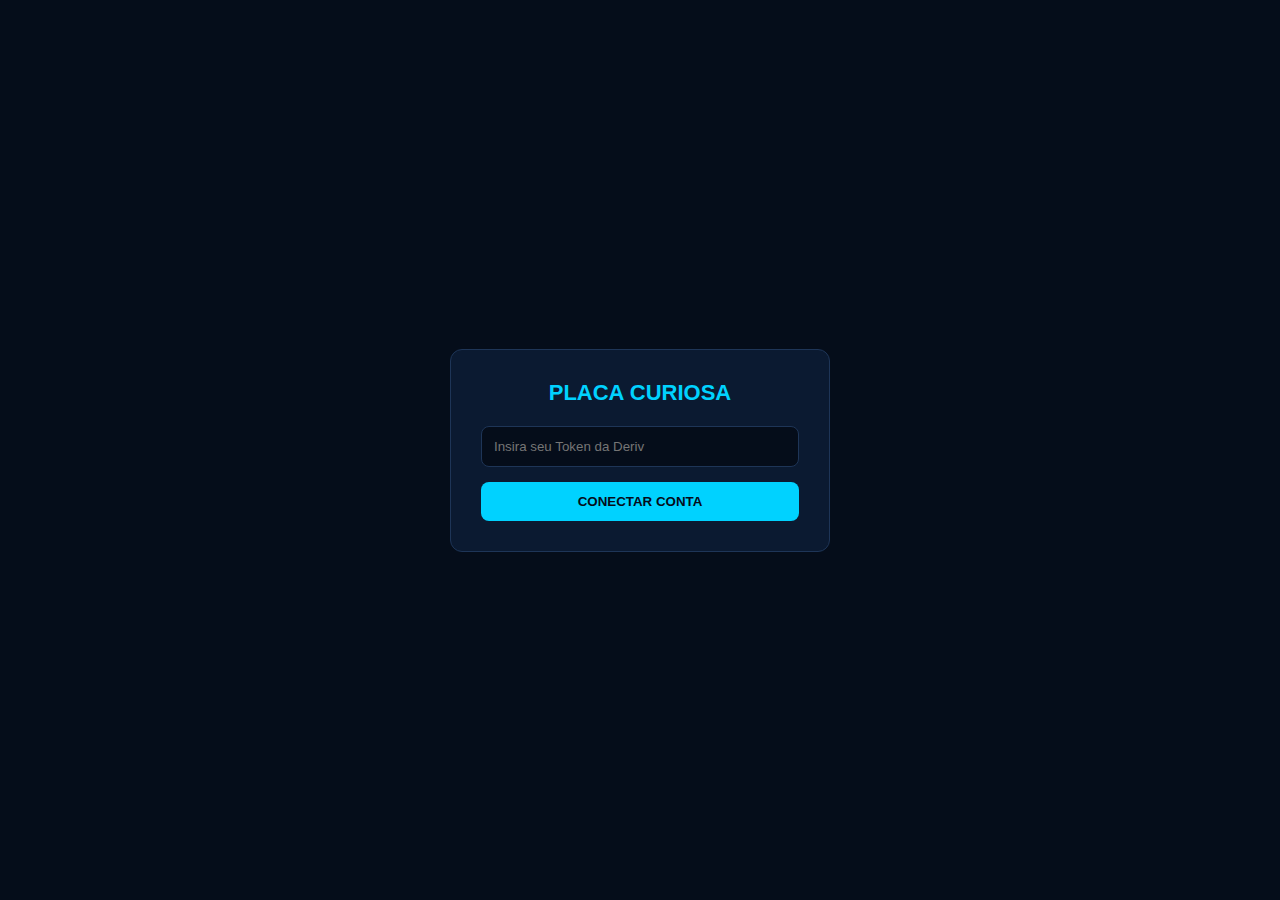
<file: Roda dos super heros.html>
<!DOCTYPE html>
<html lang="pt-BR">
<head>
    <meta charset="UTF-8">
    <meta name="viewport" content="width=device-width, initial-scale=1.0">
    <title>Placa Curiosa JS - Turbo Extreme</title>
    <link rel="stylesheet" href="https://cdnjs.cloudflare.com/ajax/libs/font-awesome/6.4.0/css/all.min.css">
    <style>
        :root {
            --bg-body: #050d1a; --bg-panel: #0b1a31; --bg-header: #020e1e;
            --cyan: #00d2ff; --green: #2ecc71; --red: #e74c3c;
            --text-muted: #8b9bb4; --border: #1e3557; --yellow: #f1c40f;
            --blue-tick: #3b5998; --red-tick: #fa3e3e;
        }

        * { box-sizing: border-box; margin: 0; padding: 0; font-family: 'Segoe UI', sans-serif; }
        body { background-color: var(--bg-body); color: white; display: flex; flex-direction: column; overflow-x: hidden; min-height: 100vh; }

        /* LOGIN SCREEN */
        #login-screen { position: fixed; inset: 0; background: var(--bg-body); z-index: 2000; display: flex; align-items: center; justify-content: center; }
        .login-box { background: var(--bg-panel); padding: 30px; border-radius: 12px; width: 90%; max-width: 380px; text-align: center; border: 1px solid var(--border); }
        .login-box h1 { font-size: 22px; margin-bottom: 20px; color: var(--cyan); }
        .login-box input { width: 100%; padding: 12px; margin-bottom: 15px; border-radius: 8px; border: 1px solid var(--border); background: #050d1a; color: white; outline: none; }
        .login-box button { width: 100%; padding: 12px; background: var(--cyan); border: none; border-radius: 8px; font-weight: bold; cursor: pointer; color: #050d1a; }

        /* HEADER */
        header { background: var(--bg-header); padding: 15px 20px; display: flex; justify-content: space-between; align-items: center; border-bottom: 2px solid #000; }
        .logo-container { display: flex; flex-direction: column; }
        .logo-main { font-weight: 900; font-size: 20px; letter-spacing: 1px; }
        .logo-sub { font-size: 9px; color: var(--text-muted); letter-spacing: 2px; }
        .menu-btn { color: var(--cyan); font-weight: bold; font-size: 14px; cursor: pointer; }

        #dashboard-screen { padding: 15px; max-width: 500px; margin: 0 auto; width: 100%; display: none; }

        /* BALANCE PANEL */
        .balance-grid { display: grid; grid-template-columns: 1.5fr 1fr; background: var(--bg-panel); border-radius: 4px; overflow: hidden; margin-bottom: 10px; border: 1px solid var(--border); }
        .bal-box { padding: 12px; }
        .bal-label { font-size: 11px; color: var(--text-muted); font-weight: bold; margin-bottom: 5px; }
        .bal-value { font-size: 22px; font-weight: 800; }
        .trades-row { background: #081221; padding: 5px 12px; font-size: 11px; text-align: right; color: var(--text-muted); grid-column: span 2; border-top: 1px solid var(--border); }

        /* SELECTORS */
        .selector-row { display: grid; grid-template-columns: 1fr 1fr; gap: 10px; margin-bottom: 10px; }
        .custom-select { background: var(--bg-panel); border: 1px solid var(--border); border-radius: 6px; padding: 8px 12px; position: relative; }
        .custom-select label { font-size: 10px; color: var(--text-muted); display: block; margin-bottom: 4px; font-weight: bold; }
        .select-inner { display: flex; justify-content: space-between; align-items: center; font-size: 13px; font-weight: 600; }
        .custom-select select { position: absolute; inset: 0; opacity: 0; cursor: pointer; width: 100%; }

        .btn-video { background: #d63031; color: white; padding: 10px; border-radius: 6px; text-align: center; margin-bottom: 15px; border: none; width: 100%; cursor: pointer; font-size: 18px; }

        /* CHART PANEL */
        .digits-panel { background: #0b1a31; border-radius: 8px; padding: 15px; margin-bottom: 15px; border: 1px solid #162a47; }
        .digits-header { display: flex; justify-content: space-between; font-size: 13px; font-weight: bold; margin-bottom: 15px; }
        
        .bar-chart { display: flex; justify-content: space-between; align-items: flex-end; height: 100px; padding-top: 20px; }
        .bar-col { flex: 1; display: flex; flex-direction: column; align-items: center; gap: 5px; cursor: pointer; } /* Added cursor:pointer for clickability */
        .bar-col.selected-differ { border: 2px solid var(--yellow); border-radius: 4px; padding: 2px; } /* New style for selected digit */
        .bar-pct { font-size: 9px; font-weight: bold; color: white; transition: 0.3s; }
        .bar-pct.high { color: var(--green); }
        .bar-fill-bg { width: 70%; height: 60px; background: #162a47; position: relative; display: flex; align-items: flex-end; }
        .bar-fill { width: 100%; height: 0%; transition: 0.3s; background: #636e72; }
        .bar-fill.high { background: var(--green); }
        .bar-fill.zero { background: var(--red); height: 2px !important; }
        .bar-num { font-size: 10px; font-weight: bold; margin-top: 2px; }

        /* LISTA DE DÍGITOS (ESTILO BALLS) */
        #recent-ticks-list { display: flex; justify-content: center; gap: 6px; margin-top: 15px; padding-top: 10px; border-top: 1px solid #162a47; overflow-x: auto; min-height: 40px; }
        .tick-ball { width: 28px; height: 28px; border-radius: 50%; display: flex; align-items: center; justify-content: center; font-size: 13px; font-weight: bold; color: white; flex-shrink: 0; animation: fadeIn 0.3s ease-in; box-shadow: 0 2px 4px rgba(0,0,0,0.3); }
        .tick-blue { background-color: var(--blue-tick); }
        .tick-red { background-color: var(--red-tick); }
        @keyframes fadeIn { from { opacity: 0; transform: scale(0.5); } to { opacity: 1; transform: scale(1); } }

        #tick-chart-box { display: none; height: 100px; width: 100%; position: relative; }
        canvas { width: 100%; height: 100%; }

        /* CONTROLS & STEPPER */
        .controls-line { display: flex; align-items: center; gap: 12px; margin-bottom: 15px; }
        .btn-round { width: 45px; height: 45px; border-radius: 8px; display: flex; align-items: center; justify-content: center; background: var(--bg-panel); border: 1px solid var(--border); color: white; cursor: pointer; font-size: 18px; }
        .btn-round.play { border-color: #3e5a84; }
        .btn-round.play.active { background: var(--green); border-color: var(--green); }
        .btn-round.auto-active { border-color: var(--cyan); background: rgba(0, 210, 255, 0.2); }

        .stepper { flex: 1; display: flex; justify-content: space-between; position: relative; padding: 0 10px; }
        .stepper::before { content: ''; position: absolute; top: 12px; left: 10%; right: 10%; height: 2px; background: #162a47; z-index: 1; }
        .step { position: relative; z-index: 2; display: flex; flex-direction: column; align-items: center; gap: 8px; }
        .step-dot { width: 14px; height: 14px; border-radius: 50%; background: #162a47; border: 2px solid var(--bg-body); transition: 0.3s; }
        .step.active .step-dot { background: white; box-shadow: 0 0 8px white; }
        .step.cooldown .step-dot { background: var(--yellow); box-shadow: 0 0 8px var(--yellow); }
        .step-label { font-size: 8px; font-weight: bold; color: var(--text-muted); }
        .step.active .step-label { color: white; }

        /* MANUAL BUTTONS */
        #manual-controls { display: none; background: #081221; padding: 15px; border-radius: 8px; margin-bottom: 15px; border: 1px dashed var(--cyan); text-align: center;}
        .manual-grid { display: flex; gap: 10px; margin-top: 10px; }
        .btn-manual { flex: 1; padding: 12px; border-radius: 6px; border: none; font-weight: bold; color: white; cursor: pointer; font-size: 12px;}
        .btn-blue { background: var(--cyan); color: #050d1a; }
        .btn-green { background: var(--green); }
        .btn-red { background: var(--red); }

        /* TABS & TABLE */
        .tab-container { display: flex; background: #081221; border-radius: 4px 4px 0 0; align-items: center;}
        .tab { flex: 1; padding: 12px; text-align: center; font-size: 11px; font-weight: bold; color: var(--text-muted); cursor: pointer; }
        .tab.active { background: #0b1a31; color: white; border-bottom: 2px solid var(--cyan); }
        .history-table { width: 100%; background: var(--bg-panel); border-collapse: collapse; font-size: 11px; }
        .history-table th { text-align: left; padding: 12px 8px; color: var(--text-muted); border-bottom: 1px solid #162a47; }
        .history-table td { padding: 12px 8px; border-bottom: 1px solid #162a47; }

        /* SETTINGS MODAL */
        #settings-modal { display: none; position: fixed; inset: 0; background: rgba(0,0,0,0.8); z-index: 3000; align-items: center; justify-content: center; }
        .modal-content { background: var(--bg-panel); padding: 25px; border-radius: 12px; width: 90%; max-width: 350px; border: 1px solid var(--border); }
        .input-group { margin-bottom: 12px; }
        .input-group label { display: block; font-size: 11px; color: var(--text-muted); margin-bottom: 4px; }
        .input-group input { width: 100%; padding: 10px; background: #050d1a; border: 1px solid var(--border); color: white; border-radius: 4px; }
    </style>
</head>
<body>

    <div id="login-screen">
        <div class="login-box">
            <h1>PLACA CURIOSA</h1>
            <input type="text" id="api-token" placeholder="Insira seu Token da Deriv">
            <button onclick="connectDeriv()">CONECTAR CONTA</button>
        </div>
    </div>

    <header id="main-header" style="display:none">
        <div class="logo-container">
            <span class="logo-main">PLACA CURIOSA</span>
            <span class="logo-sub">OPERAÇÕES AUTOMATIZADAS</span>
        </div>
        <div class="menu-btn" onclick="openSettings()">AJUSTES</div>
    </header>

    <div id="dashboard-screen">
        <div class="balance-grid">
            <div class="bal-box">
                <div class="bal-label">BALANCE</div>
                <div class="bal-value" id="val-balance">$ 0.00 USD</div>
            </div>
            <div class="bal-box" style="text-align: right;">
                <div class="bal-label">PROFIT/LOSS</div>
                <div class="bal-value" id="val-profit" style="color: var(--green);">$ 0.00</div>
            </div>
            <div class="trades-row">
                TRADES <span id="val-wins" style="color:var(--green)">0</span> / <span id="val-losses" style="color:var(--red)">0</span>
            </div>
        </div>

        <div class="selector-row">
            <div class="custom-select">
                <label>ASSET</label>
                <div class="select-inner"><span id="txt-asset">Volatility 100</span> <i class="fa-solid fa-arrows-rotate"></i></div>
                <select id="asset-select" onchange="changeAsset()">
                    <option value="R_100">Volatility 100 Index</option>
                    <option value="R_10">Volatility 10 Index</option>
                    <option value="R_25">Volatility 25 Index</option>
                    <option value="R_50">Volatility 50 Index</option>
                </select>
            </div>
            <div class="custom-select">
                <label>ESTRATÉGIA</label>
                <div class="select-inner"><span id="txt-strat-name">Megatron</span> <i class="fa-solid fa-folder"></i></div>
                <select id="strategy-select" onchange="updateStratUI()">
                    <option value="MEGATRON">Megatron (Differ)</option>
                    <option value="LOUCO">Louco (Rise/Fall)</option>
                    <option value="HALIKINA">Halikina (Over 1)</option>
                    <option value="FLASH">Flash (Over 2)</option>
                </select>
            </div>
        </div>

        <button class="btn-video"><i class="fa-solid fa-play"></i></button>

        <div class="digits-panel">
            <div class="digits-header">
                <span id="chart-title">Last Digits: <span id="last-digit-text">-</span></span>
                <span style="color:var(--text-muted); font-weight:normal">25 ticks <i class="fa-solid fa-chevron-down"></i></span>
            </div>
            <div class="bar-chart" id="bar-chart"></div>
            <!-- LISTA DE DÍGITOS ESTILO BALLS -->
            <div id="recent-ticks-list"></div>
            
            <div id="tick-chart-box"><canvas id="tickCanvas"></canvas></div>
        </div>

        <div class="controls-line">
            <div class="btn-round" onclick="toggleAutoMode()" id="btn-auto" title="Auto Mode"><i class="fa-solid fa-robot"></i></div>
            <div class="btn-round play" id="btn-play" onclick="toggleBot()"><i class="fa-solid fa-power-off"></i></div>
            
            <div class="stepper">
                <div class="step active" id="node-analyzing"><div class="step-dot"></div><div class="step-label" id="lbl-analyzing">ANALYZING</div></div>
                <div class="step" id="node-open"><div class="step-dot"></div><div class="step-label">OPEN</div></div>
                <div class="step" id="node-closed"><div class="step-dot"></div><div class="step-label">CLOSED</div></div>
            </div>
        </div>

        <div id="manual-controls">
            <div style="font-size: 10px; font-weight: bold; color: var(--cyan);">DISPARO MANUAL</div>
            <div class="manual-grid" id="m-megatron"><button class="btn-manual btn-blue" onclick="sendManual('MEGATRON')">DIFFERS CONFIG</button></div>
            <div class="manual-grid" id="m-louco" style="display:none;">
                <button class="btn-manual btn-green" onclick="sendManual('LOUCO', 'CALL')">RISE</button>
                <button class="btn-manual btn-red" onclick="sendManual('LOUCO', 'PUT')">FALL</button>
            </div>
            <div class="manual-grid" id="m-halikina" style="display:none;"><button class="btn-manual btn-blue" onclick="sendManual('HALIKINA')">OVER 1</button></div>
            <div class="manual-grid" id="m-flash" style="display:none;"><button class="btn-manual btn-blue" onclick="sendManual('FLASH')">OVER 2</button></div>
        </div>

        <div class="tab-container">
            <div class="tab active">TRADER</div>
            <div style="padding:0 15px; color:var(--text-muted); cursor:pointer" onclick="resetStats()"><i class="fa-solid fa-trash"></i></div>
        </div>
        <table class="history-table">
            <thead><tr><th>TYPE</th><th>FINAL TICK</th><th>PRICE</th><th>RESULT</th></tr></thead>
            <tbody id="history-body"></tbody>
        </table>
    </div>

    <!-- MODAL CONFIG -->
    <div id="settings-modal">
        <div class="modal-content">
            <h3 style="margin-bottom:15px; font-size:16px;">Configurações</h3>
            <div class="input-group"><label>Stake Inicial ($)</label><input type="number" id="inp-stake" value="1.00"></div>
            <div class="input-group"><label>Stake Recuperação ($)</label><input type="number" id="inp-recovery" value="2.50"></div>
            <div class="input-group"><label>Stop Loss ($)</label><input type="number" id="inp-loss" value="10.00"></div>
            <div class="input-group"><label>Take Profit ($)</label><input type="number" id="inp-profit" value="10.00"></div>
            <div class="input-group"><label>Megatron: Dígito Differ (0-9)</label><input type="number" id="inp-megatron-digit" value="0" min="0" max="9" disabled></div> <!-- Disabled for manual/auto selection -->
            <button onclick="closeSettings()" style="width:100%; padding:10px; background:var(--cyan); border:none; border-radius:4px; font-weight:bold; margin-top:10px;">SALVAR</button>
        </div>
    </div>

    <script>
        const APP_ID = 1089;
        let SYMBOL = "R_100", ws = null, token = "";
        let isRunning = false, isAuto = false, botStatus = "ANALYZING";
        let isTradeLocked = false, cooldownActive = false;
        
        let ticks = [], prices = [];
        let balance = 0, totalProfit = 0, wins = 0, losses = 0, lossesInRow = 0;
        let stake = 1.0, recovery = 2.5, stopLoss = 10, takeProfit = 10, megatronDigit = 0;
        let currentStrat = "MEGATRON";
        let digitCounts = {0:0,1:0,2:0,3:0,4:0,5:0,6:0,7:0,8:0,9:0}; // Added to store digit counts
        let zeroPercentTrades = {0:0,1:0,2:0,3:0,4:0,5:0,6:0,7:0,8:0,9:0}; // Tracks trades on 0% digits
        let lastZeroPercentDigits = []; // Stores the digits that were 0% in the last check

        function initBarChart() {
            const container = document.getElementById('bar-chart');
            container.innerHTML = '';
            for(let i=0; i<=9; i++) {
                // Added onclick event to bar-col for manual selection
                container.innerHTML += `<div class="bar-col" id="bar-col-${i}" onclick="selectMegatronDiffer(${i})"><span class="bar-pct" id="pct-${i}">0%</span><div class="bar-fill-bg"><div class="bar-fill" id="bar-${i}"></div></div><span class="bar-num">${i}</span></div>`;
            }
            updateMegatronDifferHighlight(); // Highlight the initial megatronDigit
        }

        function connectDeriv() {
            token = document.getElementById('api-token').value;
            if(!token) return;
            ws = new WebSocket(`wss://ws.binaryws.com/websockets/v3?app_id=${APP_ID}`);
            ws.onopen = () => ws.send(JSON.stringify({ authorize: token }));
            ws.onmessage = (e) => {
                const data = JSON.parse(e.data);
                if(data.msg_type === 'authorize') {
                    document.getElementById('login-screen').style.display = 'none';
                    document.getElementById('main-header').style.display = 'flex';
                    document.getElementById('dashboard-screen').style.display = 'block';
                    initBarChart();
                    ws.send(JSON.stringify({ balance: 1, subscribe: 1 }));
                    
                    // Request historical ticks immediately
                    ws.send(JSON.stringify({
                        ticks_history: SYMBOL,
                        end: "latest",
                        count: 25,
                        subscribe: 1
                    }));
                }
                if(data.msg_type === 'balance') {
                    balance = data.balance.balance;
                    document.getElementById('val-balance').innerText = `$ ${balance.toFixed(2)} USD`;
                }
                if(data.msg_type === 'tick') processTick(data.tick.quote);
                if(data.msg_type === 'history') { // Handle historical ticks response
                    data.history.prices.forEach(p => {
                        const pVal = Number(p);
                        const pStr = pVal.toFixed(2);
                        const lastD = pStr.slice(-1);
                        ticks.push(Number(lastD));
                        prices.push(pVal);
                    });
                    // Ensure we don't exceed 25 if somehow more are sent
                    while(ticks.length > 25) ticks.shift();
                    while(prices.length > 25) prices.shift();
                    updateCharts(); // Update charts with historical data
                    updateTickBalls(); // Update tick balls with historical data
                    // After initial history, subscribe to new ticks
                    ws.send(JSON.stringify({ ticks: SYMBOL, subscribe: 1 }));
                }
                if(data.msg_type === 'buy') addPendingHistory(data.buy.contract_id, data.buy.shortcode, data.buy.buy_price);
                if(data.msg_type === 'proposal_open_contract' && data.proposal_open_contract.is_sold) handleResult(data.proposal_open_contract);
            };
        }

        function processTick(quote) {
            const pVal = Number(quote);
            const pStr = pVal.toFixed(2);
            const lastD = pStr.slice(-1);
            
            ticks.push(Number(lastD)); if(ticks.length > 25) ticks.shift();
            prices.push(pVal); if(prices.length > 25) prices.shift();

            if (!isTradeLocked) {
                document.getElementById('last-digit-text').innerText = (currentStrat === "LOUCO") ? pStr : lastD;
                document.getElementById('last-digit-text').style.color = "white";
            }

            updateCharts();
            updateTickBalls();

            if(isRunning && isAuto && botStatus === "ANALYZING" && !isTradeLocked && !cooldownActive) {
                checkBrain();
            }
        }

        function updateTickBalls() {
            const container = document.getElementById('recent-ticks-list');
            container.innerHTML = '';
            const last12 = ticks.slice(-12);
            last12.forEach(d => {
                const ball = document.createElement('div');
                ball.className = `tick-ball ${d >= 5 ? 'tick-blue' : 'tick-red'}`;
                ball.innerText = d;
                container.appendChild(ball);
            });
        }

        function checkBrain() {
            if(ticks.length < 25) return;
            let currentStake = (lossesInRow === 0) ? stake : recovery;
            
            if(currentStrat === "MEGATRON") {
                // If in auto mode, find the digit with the lowest percentage and apply new logic
                if (isAuto) {
                    let zeroPcntDigits = [];
                    let lowestPcnt = 101;
                    let selectedDigit = 0;

                    // First, identify all digits with 0%
                    for (let digit in digitCounts) {
                        const pct = Math.round((digitCounts[digit] / 25) * 100);
                        if (pct === 0) {
                            zeroPcntDigits.push(Number(digit));
                        }
                    }

                    // Check if there's a 0% digit to operate on
                    if (zeroPcntDigits.length > 0) {
                        let availableZeroPcntDigits = [];
                        for (let digit of zeroPcntDigits) {
                            // Only consider if not operated on twice, or if it was operated on twice and then disappeared from 0% and reappeared
                            if (zeroPercentTrades[digit] < 2 || !lastZeroPercentDigits.includes(digit)) {
                                availableZeroPcntDigits.push(digit);
                            }
                        }

                        if (availableZeroPcntDigits.length > 0) {
                            // Prioritize a digit not operated on at all, then one operated once
                            let targetDigit = -1;
                            for(let digit of availableZeroPcntDigits) {
                                if(zeroPercentTrades[digit] === 0) {
                                    targetDigit = digit;
                                    break;
                                }
                            }
                            if(targetDigit === -1) { // If all have been operated once, pick any
                                targetDigit = availableZeroPcntDigits[0];
                            }
                            selectedDigit = targetDigit;

                            megatronDigit = selectedDigit;
                            updateMegatronDifferHighlight(); // Update highlight for auto-selected digit
                            executeTrade("DIGITDIFF", megatronDigit, currentStake);
                            zeroPercentTrades[megatronDigit]++; // Increment trade count for this digit
                            lastZeroPercentDigits = [...zeroPcntDigits]; // Update list of 0% digits for next check
                            return; // Trade executed, return early
                        }
                    } 
                    
                    // If no 0% digits, or all 0% digits have been traded twice and are still 0%,
                    // or if all 0% digits that were traded twice are no longer 0% (in this case, zeroPercentTrades would reset for them later),
                    // then we look for the general lowest percentage digit to set as default for observation.
                    // This block will also reset zeroPercentTrades for digits that are no longer 0%.
                    for (let digit in digitCounts) {
                        const pct = Math.round((digitCounts[digit] / 25) * 100);
                        if (pct < lowestPcnt) {
                            lowestPcnt = pct;
                            selectedDigit = Number(digit);
                        }
                        // Reset trade count for digits that are no longer 0%
                        if (pct > 0 && zeroPercentTrades[digit] > 0) {
                             zeroPercentTrades[digit] = 0;
                        }
                    }
                    megatronDigit = selectedDigit; // Set to the overall lowest if no specific 0% trade
                    updateMegatronDifferHighlight(); // Update highlight for auto-selected digit
                    lastZeroPercentDigits = [...zeroPcntDigits]; // Update list of 0% digits for next check
                }
                
                // Se o dígito configurado (ex: 0) não saiu nos últimos 5 ticks, entra Differ nele.
                const last5 = ticks.slice(-5);
                if(!last5.includes(Number(megatronDigit))) {
                    executeTrade("DIGITDIFF", megatronDigit, currentStake);
                }
            } 
            else if(currentStrat === "HALIKINA") {
                const risk = ticks.filter(t => t <= 1).length;
                if(risk <= 2) executeTrade("DIGITOVER", 1, currentStake);
            }
            else if(currentStrat === "FLASH") {
                const risk = ticks.filter(t => t <= 2).length;
                if(risk <= 2) executeTrade("DIGITOVER", 2, currentStake);
            }
            else if(currentStrat === "LOUCO") {
                const trend = prices.slice(-5);
                if(trend[4] > trend[0]) executeTrade("CALL", null, currentStake);
                else if(trend[4] < trend[0]) executeTrade("PUT", null, currentStake);
            }
        }

        function executeTrade(type, barrier, amt) {
            if(isTradeLocked) return;
            isTradeLocked = true;
            botStatus = "OPEN";
            updateStepper();
            document.getElementById('last-digit-text').style.color = "var(--text-muted)";

            let params = { amount: amt, basis: "stake", contract_type: type, currency: "USD", duration: 1, duration_unit: "t", symbol: SYMBOL };
            if(barrier !== null) params.barrier = String(barrier);
            ws.send(JSON.stringify({ buy: 1, price: amt, parameters: params }));
            ws.send(JSON.stringify({ proposal_open_contract: 1, subscribe: 1 }));
        }

        function handleResult(contract) {
            if(contract.status !== 'won' && contract.status !== 'lost') return;
            const p = Number(contract.profit), win = p > 0;
            totalProfit += p;
            win ? (wins++, lossesInRow = 0) : (losses++, lossesInRow++);

            const exitD = String(contract.exit_tick_display_value).slice(-1);
            const el = document.getElementById('last-digit-text');
            el.innerText = (currentStrat === "LOUCO") ? contract.exit_tick_display_value : exitD;
            el.style.color = win ? "var(--green)" : "var(--red)";
            
            botStatus = win ? "WIN" : "LOSS";
            updateStepper();
            updateHistoryRow(contract.contract_id, exitD, p);
            updateUI();

            cooldownActive = true;
            setTimeout(() => {
                isTradeLocked = false; cooldownActive = false;
                if(totalProfit >= takeProfit || totalProfit <= -stopLoss) {
                    if(isRunning) toggleBot(); alert("Alvo Atingido!");
                } else if(isRunning) { botStatus = "ANALYZING"; updateStepper(); }
            }, 1500);
        }

        // --- HISTÓRICO E GRÁFICOS ---
        function addPendingHistory(id, shortcode, price) {
            const body = document.getElementById('history-body');
            const type = (shortcode || "TRADE").split('_')[0];
            const row = `<tr id="c-${id}"><td>${type}</td><td class="f-tick">...</td><td>$${Number(price).toFixed(2)}</td><td class="f-profit">ENVIADO</td></tr>`;
            body.insertAdjacentHTML('afterbegin', row);
        }

        function updateHistoryRow(id, tick, profit) {
            const row = document.getElementById(`c-${id}`); if(!row) return;
            row.querySelector('.f-tick').innerText = tick;
            const pTd = row.querySelector('.f-profit');
            pTd.innerText = profit.toFixed(2);
            pTd.style.color = profit > 0 ? "var(--green)" : "var(--red)";
        }

        function updateCharts() {
            if(currentStrat === "LOUCO") {
                drawWormChart();
            } else {
                digitCounts = {0:0,1:0,2:0,3:0,4:0,5:0,6:0,7:0,8:0,9:0}; // Reset counts
                ticks.forEach(t => digitCounts[t]++);
                const max = Math.max(...Object.values(digitCounts));
                for(let i=0; i<=9; i++) {
                    const pct = Math.round((digitCounts[i]/25)*100);
                    const bar = document.getElementById(`bar-${i}`);
                    const pctTxt = document.getElementById(`pct-${i}`);
                    if(bar && pctTxt) {
                        bar.style.height = pct*2 + '%';
                        pctTxt.innerText = pct + '%';
                        bar.className = 'bar-fill' + (pct===0 ? ' zero' : (digitCounts[i]===max && max>0 ? ' high' : ''));
                    }
                }
                updateMegatronDifferHighlight(); // Ensure highlight is updated after chart redraw
            }
        }

        function drawWormChart() {
            const canvas = document.getElementById('tickCanvas'); if(!canvas) return;
            const ctx = canvas.getContext('2d');
            canvas.width = canvas.clientWidth; canvas.height = canvas.clientHeight;
            ctx.clearRect(0,0,canvas.width, canvas.height);
            if(prices.length < 2) return;
            const min = Math.min(...prices), max = Math.max(...prices), range = max - min || 1;
            ctx.beginPath(); ctx.strokeStyle = "#00d2ff"; ctx.lineWidth = 2;
            prices.forEach((p, i) => {
                const x = (i / (prices.length - 1)) * canvas.width;
                const y = canvas.height - ((p - min) / range) * canvas.height;
                i === 0 ? ctx.moveTo(x, y) : ctx.lineTo(x, y);
            });
            ctx.stroke();
        }

        function updateUI() {
            const pEl = document.getElementById('val-profit');
            pEl.innerText = `$ ${totalProfit.toFixed(2)}`;
            pEl.style.color = totalProfit >= 0 ? "var(--green)" : "var(--red)";
            document.getElementById('val-wins').innerText = wins;
            document.getElementById('val-losses').innerText = losses;
        }

        function updateStepper() {
            const steps = ['node-analyzing', 'node-open', 'node-closed'];
            steps.forEach(s => document.getElementById(s).classList.remove('active', 'cooldown'));
            const lbl = document.getElementById('lbl-analyzing');
            lbl.innerText = isRunning ? (cooldownActive ? "ESPERANDO" : "ANALYZING") : "STOPPED";
            if(botStatus === "ANALYZING") document.getElementById('node-analyzing').classList.add('active');
            else if(botStatus === "OPEN") document.getElementById('node-open').classList.add('active');
            else if(botStatus === "WIN" || botStatus === "LOSS") {
                document.getElementById('node-closed').classList.add('active');
                document.getElementById('node-analyzing').classList.add('cooldown');
            }
        }

        function updateStratUI() {
            currentStrat = document.getElementById('strategy-select').value;
            document.getElementById('txt-strat-name').innerText = currentStrat;
            document.getElementById('bar-chart').style.display = currentStrat === "LOUCO" ? "none" : "flex";
            document.getElementById('tick-chart-box').style.display = currentStrat === "LOUCO" ? "block" : "none";
            ['m-megatron', 'm-louco', 'm-halikina', 'm-flash'].forEach(id => document.getElementById(id).style.display = 'none');
            document.getElementById('m-' + currentStrat.toLowerCase()).style.display = 'flex';

            // Enable/disable input-megatron-digit based on strategy and auto mode
            document.getElementById('inp-megatron-digit').disabled = (currentStrat === "MEGATRON" && isAuto);
            updateMegatronDifferHighlight(); // Update highlight based on new strategy
        }

        function toggleBot() { 
            isRunning = !isRunning; 
            document.getElementById('btn-play').classList.toggle('active'); 
            botStatus = isRunning ? "ANALYZING" : "STOPPED"; 
            if(!isRunning) {
                isTradeLocked = false;
                // Reset zero percent trades when bot stops
                zeroPercentTrades = {0:0,1:0,2:0,3:0,4:0,5:0,6:0,7:0,8:0,9:0};
                lastZeroPercentDigits = [];
            }
            updateStepper(); 
            checkManualVisibility(); 
            // Update megatron digit input state
            document.getElementById('inp-megatron-digit').disabled = (currentStrat === "MEGATRON" && isAuto);
            updateMegatronDifferHighlight(); // Update highlight
        }
        function toggleAutoMode() { 
            isAuto = !isAuto; 
            document.getElementById('btn-auto').classList.toggle('auto-active'); 
            checkManualVisibility(); 
            // Update megatron digit input state
            document.getElementById('inp-megatron-digit').disabled = (currentStrat === "MEGATRON" && isAuto);
            updateMegatronDifferHighlight(); // Update highlight
        }
        function checkManualVisibility() { 
            // Manual controls are visible if bot is running AND NOT in auto mode
            document.getElementById('manual-controls').style.display = (isRunning && !isAuto) ? 'block' : 'none'; 
            // If manual controls are visible and Megatron, enable megatron digit input
            document.getElementById('inp-megatron-digit').disabled = !(document.getElementById('manual-controls').style.display === 'block' && currentStrat === "MEGATRON");
            updateMegatronDifferHighlight(); // Update highlight
        }
        function sendManual(strat, dir = null) { 
            if(botStatus !== "ANALYZING" || isTradeLocked) return; 
            let amt = (lossesInRow === 0) ? stake : recovery; 
            if(strat === "MEGATRON") {
                executeTrade("DIGITDIFF", megatronDigit, amt);
            } else if(strat === "LOUCO") {
                executeTrade(dir, null, amt); 
            } else if(strat === "HALIKINA") {
                executeTrade("DIGITOVER", 1, amt); 
            } else if(strat === "FLASH") {
                executeTrade("DIGITOVER", 2, amt); 
            }
        }
        function changeAsset() { 
            SYMBOL = document.getElementById('asset-select').value; 
            ticks = []; prices = []; 
            if(ws && ws.readyState === 1) { 
                ws.send(JSON.stringify({forget_all: "ticks"})); 
                // Request historical ticks for the new asset
                ws.send(JSON.stringify({
                    ticks_history: SYMBOL,
                    end: "latest",
                    count: 25,
                    subscribe: 1 // Keep subscription for new ticks
                }));
            } 
        }
        function openSettings() { 
            document.getElementById('inp-stake').value = stake;
            document.getElementById('inp-recovery').value = recovery;
            document.getElementById('inp-loss').value = stopLoss;
            document.getElementById('inp-profit').value = takeProfit;
            document.getElementById('inp-megatron-digit').value = megatronDigit; // Display current megatronDigit
            document.getElementById('settings-modal').style.display = 'flex'; 
        }
        function closeSettings() { 
            stake = Number(document.getElementById('inp-stake').value);
            recovery = Number(document.getElementById('inp-recovery').value);
            stopLoss = Number(document.getElementById('inp-loss').value);
            takeProfit = Number(document.getElementById('inp-profit').value);
            // megatronDigit is now set via manual selection or auto logic, not directly from this input
            document.getElementById('settings-modal').style.display = 'none'; 
        }
        function resetStats() { 
            totalProfit = 0; 
            wins = 0; 
            losses = 0; 
            lossesInRow = 0; // Reset losses in row too
            document.getElementById('history-body').innerHTML = ''; 
            updateUI(); 
        }

        // --- NEW FUNCTIONS FOR MEGATRON DIGIT SELECTION ---

        function selectMegatronDiffer(digit) {
            // Allow manual selection if Megatron is the current strategy and bot is not in auto mode
            if (currentStrat === "MEGATRON" && !isAuto) { 
                megatronDigit = digit;
                updateMegatronDifferHighlight();
                // Optionally update the disabled input in settings modal if it's open
                if (document.getElementById('settings-modal').style.display === 'flex') {
                    document.getElementById('inp-megatron-digit').value = megatronDigit;
                }
            }
        }

        function updateMegatronDifferHighlight() {
            for(let i=0; i<=9; i++) {
                const barCol = document.getElementById(`bar-col-${i}`);
                if (barCol) {
                    barCol.classList.remove('selected-differ');
                }
            }
            if (currentStrat === "MEGATRON") {
                const selectedBarCol = document.getElementById(`bar-col-${megatronDigit}`);
                if (selectedBarCol) {
                    selectedBarCol.classList.add('selected-differ');
                }
            }
        }

        // Initialize UI on load
        document.addEventListener('DOMContentLoaded', () => {
            updateStratUI(); // Set initial strategy UI
            updateMegatronDifferHighlight(); // Ensure highlight is set for initial megatronDigit
        });
    </script>
</body>
</html>
</file>
